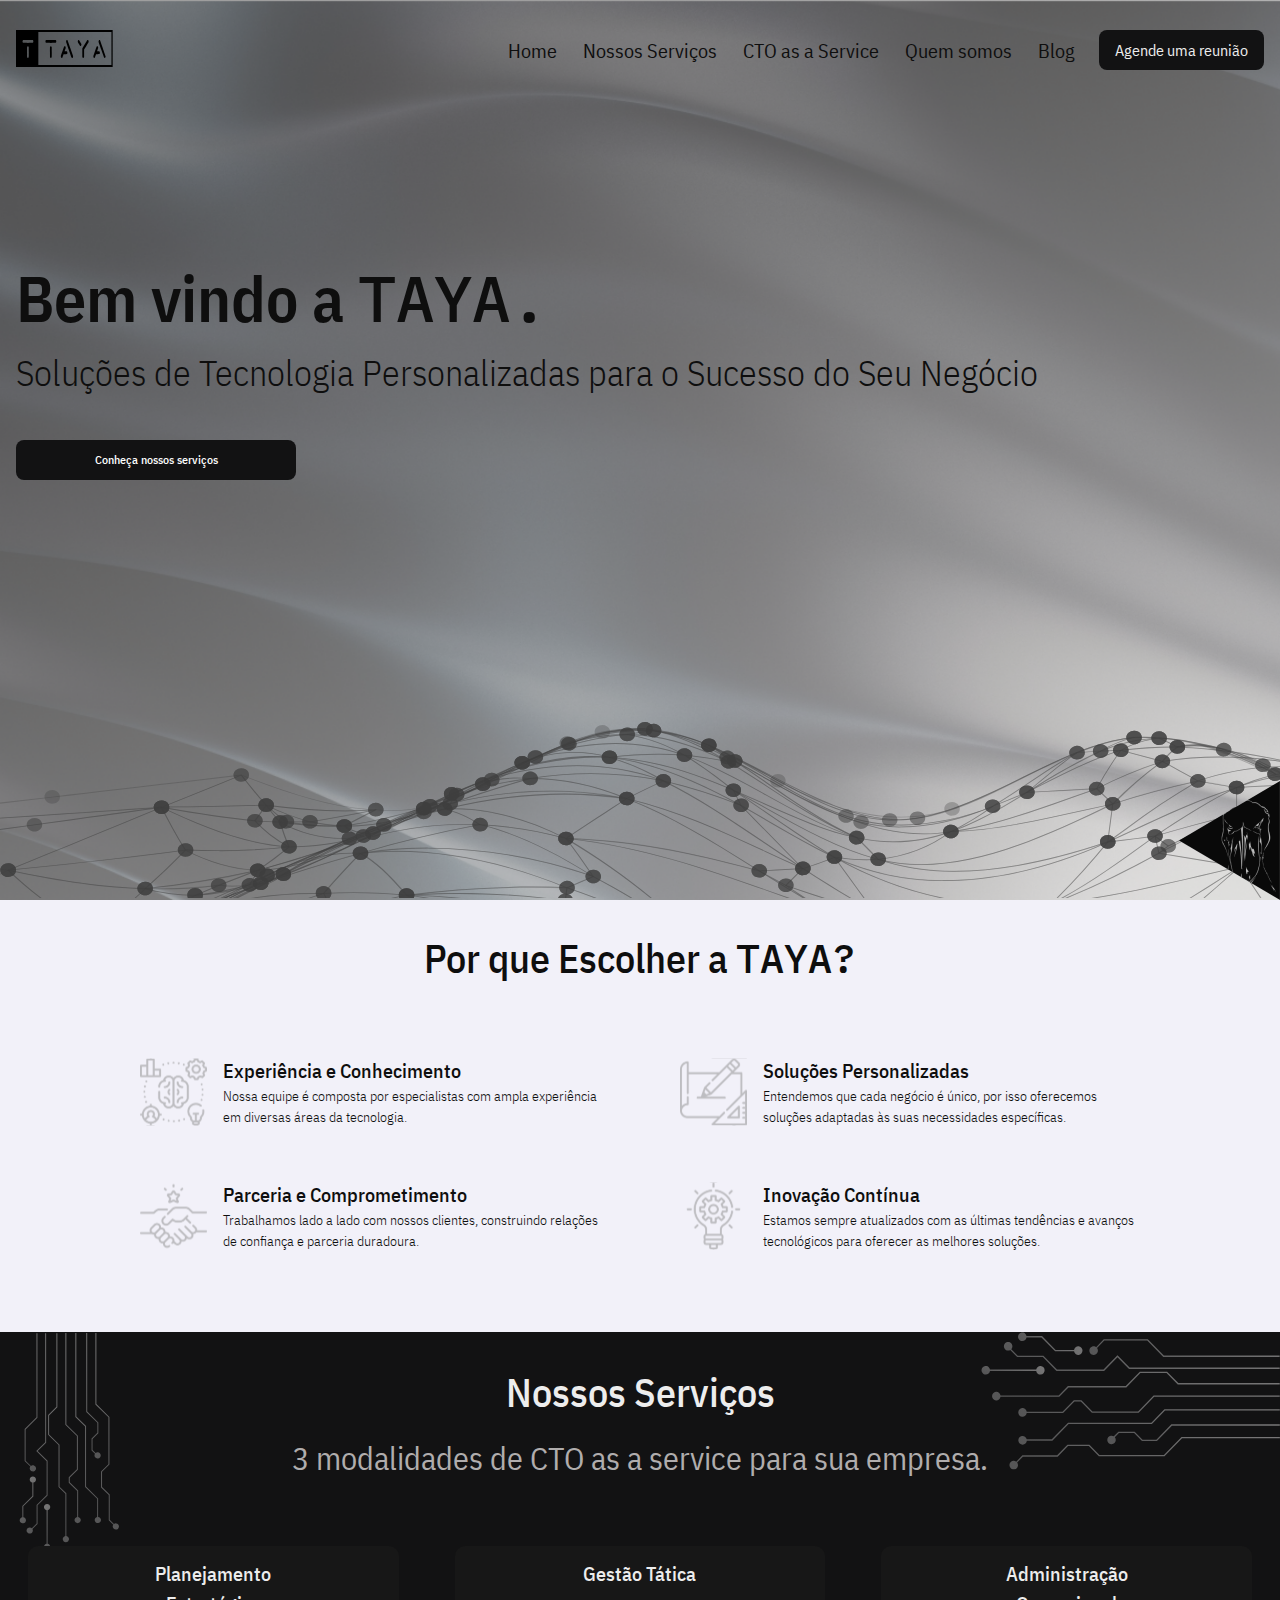
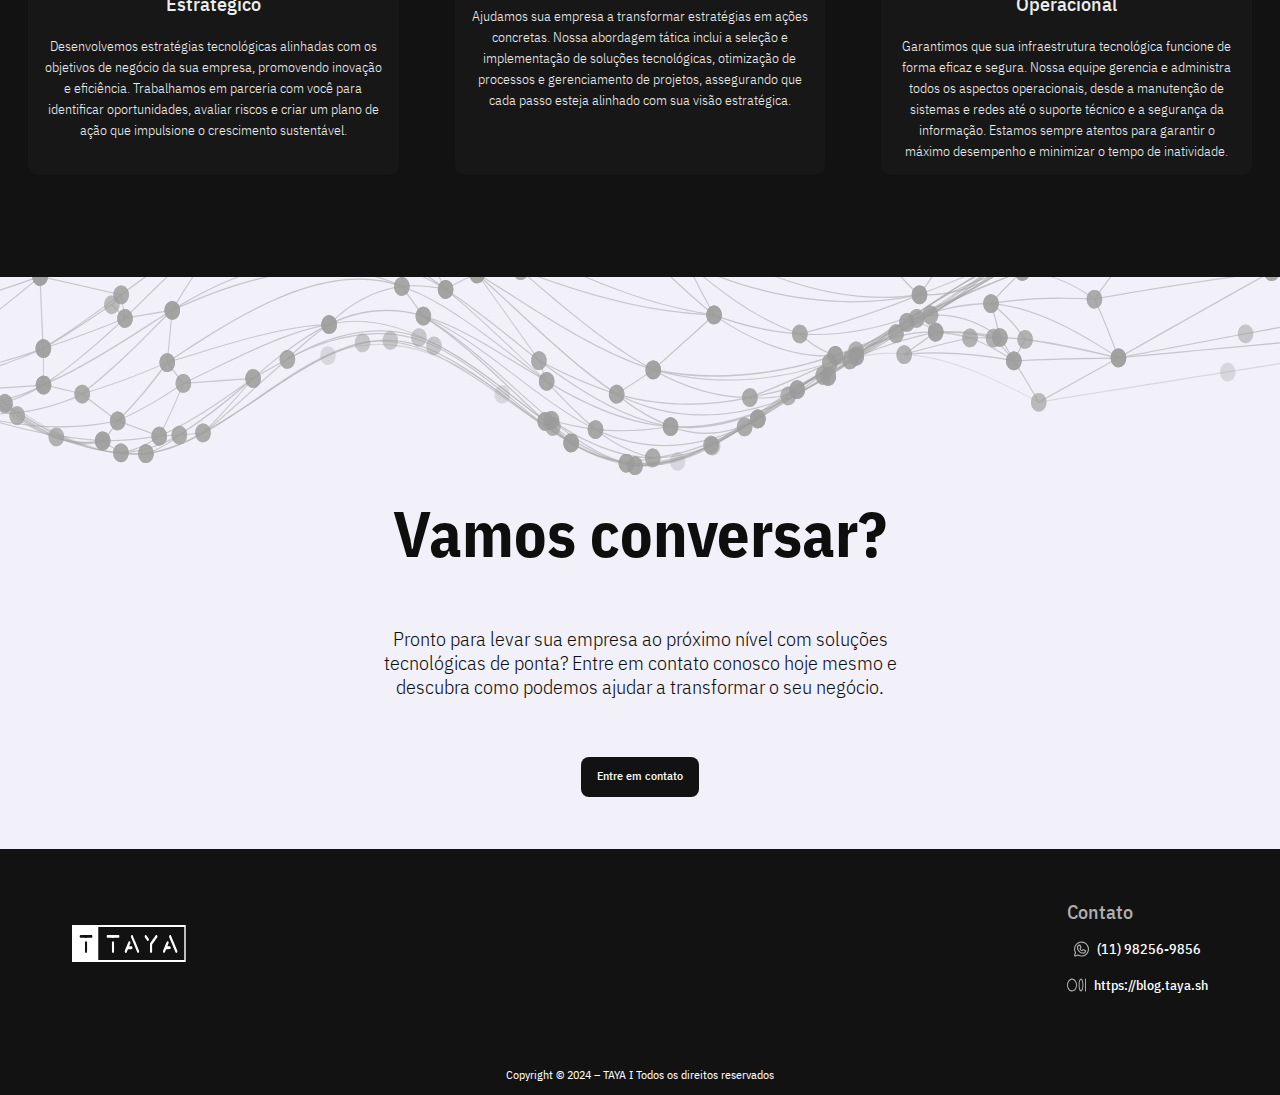
<file: index.html>
<!DOCTYPE html>
<html lang="pt-br">
<head>
  <link rel="preconnect" href="https://fonts.googleapis.com">
  <link rel="preconnect" href="https://fonts.gstatic.com" crossorigin>
  <link href="https://fonts.googleapis.com/css2?family=IBM+Plex+Mono:wght@500&family=IBM+Plex+Sans+Condensed:wght@300;400;500&display=swap" rel="stylesheet">
  <meta charset="UTF-8">
  <meta name="viewport" content="width=device-width, initial-scale=1.0">
  <link rel="stylesheet" href="styles/global.css">
  <link rel="stylesheet" href="styles/style.css">
  <title>TAYA</title>
</head>
<body>
  <div class="menu-mobile">
    <div class="container-menu-mobile">
      <div onclick="closeMenu()" class="close-menu">
        <svg xmlns="http://www.w3.org/2000/svg" width="20" height="20" viewBox="0 0 20 20" fill="none">
          <path d="M19.7081 18.2931C19.801 18.386 19.8747 18.4963 19.9249 18.6177C19.9752 18.7391 20.0011 18.8692 20.0011 19.0006C20.0011 19.132 19.9752 19.2621 19.9249 19.3835C19.8747 19.5048 19.801 19.6151 19.7081 19.7081C19.6151 19.801 19.5048 19.8747 19.3835 19.9249C19.2621 19.9752 19.132 20.0011 19.0006 20.0011C18.8692 20.0011 18.7391 19.9752 18.6177 19.9249C18.4963 19.8747 18.386 19.801 18.2931 19.7081L10.0006 11.4143L1.70806 19.7081C1.52042 19.8957 1.26592 20.0011 1.00056 20.0011C0.735192 20.0011 0.480697 19.8957 0.293056 19.7081C0.105415 19.5204 5.23096e-09 19.2659 0 19.0006C-5.23096e-09 18.7352 0.105415 18.4807 0.293056 18.2931L8.58681 10.0006L0.293056 1.70806C0.105415 1.52042 0 1.26592 0 1.00056C0 0.735192 0.105415 0.480697 0.293056 0.293056C0.480697 0.105415 0.735192 0 1.00056 0C1.26592 0 1.52042 0.105415 1.70806 0.293056L10.0006 8.58681L18.2931 0.293056C18.4807 0.105415 18.7352 -5.23096e-09 19.0006 0C19.2659 5.23096e-09 19.5204 0.105415 19.7081 0.293056C19.8957 0.480697 20.0011 0.735192 20.0011 1.00056C20.0011 1.26592 19.8957 1.52042 19.7081 1.70806L11.4143 10.0006L19.7081 18.2931Z" fill="#FFF6E8"/>
        </svg>
      </div>
      <img src="/assets/LogoTayaBlack.svg" alt="">
      <ul>
        <li><a href="/">Home</a></li>
        <li><a href="/services.html">Nossos Serviços</a></li>
        <li><a href="/cto.html">CTO as a Service</a></li>
        <li><a href="/about.html">Quem Somos</a></li>
      </ul>
      <a class="menu-button-link" href="https://api.whatsapp.com/send?phone=5511982569856">
        Entre em contato
      </a>
    </div>
  </div>
  <div id="Home">
    <header id="header">
      <div class="logo-head">
        <svg width="97" height="38" viewBox="0 0 97 38" fill="none" xmlns="http://www.w3.org/2000/svg">
          <path d="M0 19.485V38H96.6666V0.970001H48.3333H0V19.485ZM95.4418 19.485V35.9695H22.3374V3.00051H58.8896H95.4418V19.485ZM16.7257 11.0458C16.9481 11.1546 17.2178 11.5642 17.3005 11.9187C17.4737 12.6614 17.2572 13.5212 16.8127 13.8552C16.6861 13.9504 16.4807 13.9545 11.9262 13.9545C7.34267 13.9545 7.16709 13.951 7.03968 13.8545C6.70001 13.5973 6.50139 13.0782 6.50139 12.4477C6.50139 12.0149 6.579 11.7236 6.78181 11.3954C7.06714 10.9336 6.65933 10.9678 11.9133 10.9648C16.0552 10.9625 16.5733 10.9712 16.7257 11.0458ZM12.342 17.3975C12.429 17.4702 12.5521 17.6301 12.6161 17.7537C12.8413 18.1886 12.8324 17.9514 12.8221 23.204C12.8118 28.4887 12.8319 28.0596 12.5739 28.5101C12.3779 28.8521 12.2421 28.9429 11.9262 28.9429C11.6103 28.9429 11.4745 28.8521 11.2785 28.5101C11.0205 28.0596 11.0406 28.4887 11.0302 23.204C11.02 17.9514 11.011 18.1886 11.2374 17.7537C11.353 17.5317 11.5394 17.3406 11.7167 17.2623C11.8773 17.1914 12.1712 17.255 12.342 17.3975Z" fill="black"/>
          <path d="M30.0473 11.0649C29.8428 11.1813 29.6197 11.5179 29.5204 11.8599C29.4264 12.1833 29.4284 12.7149 29.5248 13.0835C29.6073 13.3986 29.7894 13.7005 29.9892 13.8534C30.1167 13.9509 30.2922 13.9545 34.8758 13.9545C39.5882 13.9545 39.6314 13.9536 39.7752 13.8454C40.1039 13.5977 40.2993 13.0942 40.3022 12.4851C40.3051 11.8706 40.1114 11.3611 39.7752 11.1011L39.6301 10.9889L34.9241 10.9782C30.4179 10.968 30.2108 10.9717 30.0473 11.0649Z" fill="black"/>
          <path d="M50.7286 11.0344C50.5716 11.1076 50.5287 11.1509 50.3547 11.412C50.1152 11.771 50.0256 12.4369 50.1406 12.998C50.2173 13.372 55.4123 28.254 55.5516 28.4993C55.618 28.6159 55.7537 28.7745 55.8504 28.8482C56.2017 29.1161 56.6697 28.9128 56.9118 28.3871C57.0504 28.0854 57.0946 27.8046 57.0768 27.3344L57.0623 26.9497L54.3789 19.2364C52.903 14.9938 51.6588 11.4583 51.6137 11.3789C51.4241 11.046 51.0316 10.8932 50.7286 11.0344Z" fill="black"/>
          <path d="M62.4286 11.0357C62.3448 11.0748 62.2513 11.1389 62.2191 11.1791C61.9093 11.5666 61.791 11.9294 61.792 12.4851C61.7936 13.1172 61.8097 13.153 62.9282 15.0179C64.0628 16.9094 64.0931 16.9468 64.4915 16.9468C64.8622 16.9468 65.1171 16.7044 65.2896 16.1881C65.3724 15.9402 65.3844 15.8514 65.3844 15.4774C65.3844 15.1354 65.3692 15.0018 65.3089 14.8095C65.1971 14.4515 63.2725 11.2823 63.0733 11.1275C62.8844 10.9807 62.6252 10.9438 62.4286 11.0357Z" fill="black"/>
          <path d="M71.4928 11.0348C71.4122 11.0708 71.301 11.1536 71.2494 11.216C71.1972 11.2792 70.0865 13.1049 68.7804 15.2743C66.4773 19.1002 66.4048 19.2265 66.3549 19.509C66.3097 19.763 66.3033 20.3025 66.3033 23.733C66.3033 28.2535 66.2917 28.0471 66.5734 28.5154C67.0298 29.2741 67.7596 29.0604 68.0332 28.0879L68.1083 27.8207V24.2139V20.6071L70.3292 16.9201C72.55 13.2332 72.55 13.2332 72.6045 12.9179C72.7454 12.1057 72.4778 11.278 71.9989 11.0418C71.8064 10.947 71.6926 10.9454 71.4928 11.0348Z" fill="black"/>
          <path d="M83.1803 11.0455C82.974 11.1538 82.6749 11.6391 82.6188 11.9561C82.5528 12.3301 82.5705 12.8208 82.6617 13.1477C82.7059 13.3065 83.9049 16.7759 85.3287 20.8636C87.037 25.7689 87.9592 28.3653 88.0443 28.51C88.2422 28.8463 88.386 28.9422 88.6889 28.9396C88.8888 28.938 88.9758 28.912 89.0757 28.8242C89.2492 28.6716 89.429 28.3551 89.509 28.0612C89.5837 27.7863 89.5976 27.2704 89.538 26.9872C89.4893 26.7558 84.2479 11.6943 84.1306 11.4485C83.942 11.0533 83.5123 10.871 83.1803 11.0455Z" fill="black"/>
          <path d="M34.6633 17.2615C34.5022 17.3294 34.2801 17.5656 34.1702 17.7858C33.9632 18.201 33.97 18.0049 33.98 23.204C33.9903 28.4887 33.9703 28.0595 34.2285 28.5101C34.4245 28.8521 34.5602 28.9429 34.8761 28.9429C35.192 28.9429 35.3277 28.8521 35.5236 28.5101C35.7818 28.0595 35.7618 28.4887 35.7722 23.204C35.7821 17.9514 35.7912 18.1886 35.5659 17.7537C35.3592 17.3545 34.9599 17.1368 34.6633 17.2615Z" fill="black"/>
          <path d="M48.3979 17.3394C48.3076 17.4098 48.1984 17.5333 48.1494 17.6201C48.0285 17.8337 44.9332 26.752 44.8793 27.0406C44.7791 27.5802 44.86 28.1063 45.1069 28.5153C45.4911 29.1521 46.0697 29.1192 46.4207 28.4405C46.48 28.3256 46.7588 27.5589 47.0425 26.7306L47.5566 25.2291H49.0909C50.8508 25.2291 50.8618 25.2269 51.1216 24.8234C51.3375 24.4876 51.4213 24.1444 51.4055 23.6582C51.3914 23.22 51.3208 22.941 51.1538 22.6643C50.9127 22.2646 50.9088 22.2635 49.6936 22.2466C49.0941 22.2383 48.6087 22.2122 48.6138 22.1887C48.619 22.1652 48.8382 21.5422 49.1006 20.8048C49.5799 19.4582 49.7033 19.0255 49.7033 18.6941C49.7033 18.1491 49.4796 17.5794 49.1715 17.3391C48.9458 17.1633 48.6235 17.1634 48.3979 17.3394Z" fill="black"/>
          <path d="M80.9403 17.2835C80.6686 17.4285 80.608 17.5828 78.9692 22.3117C78.1154 24.775 77.3969 26.8857 77.3718 27.0032C77.2335 27.6551 77.4153 28.4182 77.7976 28.7893C77.9894 28.9755 78.2875 29.0195 78.5131 28.8948C78.82 28.7252 78.9122 28.5315 79.5021 26.8109L80.0442 25.2292H81.5817C83.3191 25.2292 83.3339 25.2264 83.5931 24.8492C83.8251 24.5117 83.8864 24.2781 83.8864 23.7331C83.8864 23.2094 83.8316 22.983 83.6253 22.6537C83.369 22.2447 83.3416 22.2369 82.1555 22.2369C81.5753 22.2369 81.0982 22.226 81.0982 22.2128C81.0982 22.1996 81.3152 21.5743 81.5811 20.8209C82.1149 19.3087 82.2106 18.9405 82.1783 18.5232C82.1377 17.9942 81.9343 17.5436 81.6333 17.3164C81.4821 17.2025 81.124 17.1854 80.9403 17.2835Z" fill="black"/>
        </svg>
      </div>
      <div id="header-links">
        <ul>
          <li><a href="/">Home</a></li>
          <li><a href="/services.html">Nossos Serviços</a></li>
          <li><a href="/cto.html">CTO as a Service</a></li>
          <li><a href="/about.html">Quem somos</a></li>
          <li><a target="_blank" href="https://blog.taya.sh">Blog</a></li>
        </ul>
        <a target="_blank" class="home-button-desktop" href="https://api.whatsapp.com/send?phone=5511982569856">
          <p>Agende uma reunião</p>
        </a>
      </div>
      <div onclick="clickMenu()" class="icon-menu">
        <svg width="21" height="22" viewBox="0 0 21 22" fill="none" xmlns="http://www.w3.org/2000/svg">
          <path d="M21 10.58C21 10.8918 20.9078 11.1908 20.7437 11.4112C20.5796 11.6317 20.3571 11.7556 20.125 11.7556H0.875C0.642936 11.7556 0.420376 11.6317 0.256282 11.4112C0.0921874 11.1908 0 10.8918 0 10.58C0 10.2682 0.0921874 9.96922 0.256282 9.74876C0.420376 9.5283 0.642936 9.40444 0.875 9.40444H20.125C20.3571 9.40444 20.5796 9.5283 20.7437 9.74876C20.9078 9.96922 21 10.2682 21 10.58ZM0.875 2.35111H20.125C20.3571 2.35111 20.5796 2.22726 20.7437 2.0068C20.9078 1.78634 21 1.48733 21 1.17556C21 0.863779 20.9078 0.564772 20.7437 0.344312C20.5796 0.123853 20.3571 0 20.125 0H0.875C0.642936 0 0.420376 0.123853 0.256282 0.344312C0.0921874 0.564772 0 0.863779 0 1.17556C0 1.48733 0.0921874 1.78634 0.256282 2.0068C0.420376 2.22726 0.642936 2.35111 0.875 2.35111ZM20.125 18.8089H0.875C0.642936 18.8089 0.420376 18.9327 0.256282 19.1532C0.0921874 19.3737 0 19.6727 0 19.9844C0 20.2962 0.0921874 20.5952 0.256282 20.8157C0.420376 21.0361 0.642936 21.16 0.875 21.16H20.125C20.3571 21.16 20.5796 21.0361 20.7437 20.8157C20.9078 20.5952 21 20.2962 21 19.9844C21 19.6727 20.9078 19.3737 20.7437 19.1532C20.5796 18.9327 20.3571 18.8089 20.125 18.8089Z" fill="black"/>
        </svg>
      </div>
    </header>
    <div class="title-home">
      <h1>Bem vindo a <span>TAYA.</span></h1>
      <p>Soluções de Tecnologia Personalizadas para o Sucesso do Seu Negócio</p>
    </div>
      <a class="link-home" href="services.html">
        <p>Conheça nossos serviços</p>
      </a>
    <div class="image-title-home"></div>
    <a class="icon-fixed" href="/about.html">
      <img src="assets/ShoebillAbout.png" alt="">
    </a>
  </div>
  <div id="Details">
    <div>
      <h2>Por que Escolher a <span>TAYA?</span></h2>
    </div>
    <div class="details-grid">
      <div class="Details-cards">
        <img src="assets/logo-conhecimento.svg" alt="">
        <div class="Details-text">
          <h3>Experiência e Conhecimento</h3>
          <p>Nossa equipe é composta por especialistas com ampla experiência em diversas áreas da tecnologia.</p>
        </div>
      </div>
      <div class="Details-cards">
        <img src="assets/logo-esboco.svg" alt="">
        <div class="Details-text">
          <h3>Soluções Personalizadas</h3>
          <p>Entendemos que cada negócio é único, por isso oferecemos soluções adaptadas às suas necessidades específicas.</p>
        </div>
      </div>
      <div class="Details-cards">
        <img src="assets/logo-apertar-as-maos.svg" alt="">
        <div class="Details-text">
          <h3>Parceria e Comprometimento</h3>
          <p>Trabalhamos lado a lado com nossos clientes, construindo relações de confiança e parceria duradoura.</p>
        </div>
      </div>
      <div class="Details-cards">
        <img src="assets/logo-inovacao.svg" alt="">
        <div class="Details-text">
          <h3>Inovação Contínua</h3>
          <p>Estamos sempre atualizados com as últimas tendências e avanços tecnológicos para oferecer as melhores soluções.</p>
        </div>
      </div>
    </div>
  </div>
  <div id="Services">
    <div class="Services-title">
      <h3>Nossos Serviços</h3>
      <p>3 modalidades de CTO as a service para sua empresa.</p>
    </div>
    <img class="image-circuit-svg" src="assets/circuit-services.svg" alt="">
    <img class="image-circuit-svg-two" src="assets/circuit-services.svg" alt="">
    <div class="services-grid">
      <div class="Services-cards">
        <h3>Planejamento<br>Estratégico</h3>
        <p>Desenvolvemos estratégias tecnológicas alinhadas com os objetivos de negócio da sua empresa, promovendo inovação e eficiência. Trabalhamos em parceria com você para identificar oportunidades, avaliar riscos e criar um plano de ação que impulsione o crescimento sustentável.</p>
      </div>
      <div class="Services-cards">
        <h3 >Gestão Tática</h3>
        <p>Ajudamos sua empresa a transformar estratégias em ações concretas. Nossa abordagem tática inclui a seleção e implementação de soluções tecnológicas, otimização de processos e gerenciamento de projetos, assegurando que cada passo esteja alinhado com sua visão estratégica.</p>
      </div>
      <div class="Services-cards">
        <h3 >Administração<br> Operacional</h3>
        <p>Garantimos que sua infraestrutura tecnológica funcione de forma eficaz e segura. Nossa equipe gerencia e administra todos os aspectos operacionais, desde a manutenção de sistemas e redes até o suporte técnico e a segurança da informação. Estamos sempre atentos para garantir o máximo desempenho e minimizar o tempo de inatividade.</p>
      </div>
    </div>
  </div>
  <div id="Contact">
    <div class="image-contact"></div>
    <div class="contact-title">
      <h3>Vamos conversar?</h3>
      <p>Pronto para levar sua empresa ao <span>próximo nível</span> com soluções tecnológicas de ponta? Entre em contato conosco hoje mesmo e descubra como podemos ajudar a transformar o seu negócio.</p>
    </div>
    <div class="contact-button">
      <a target="_blank" href="https://api.whatsapp.com/send?phone=5511982569856">Entre em contato</a>
    </div>
  </div>
  <footer id="Footer">
    <div class="footer-desktop">
      <div class="footer-logo">
        <svg width="114" height="37" viewBox="0 0 114 37" fill="none" xmlns="http://www.w3.org/2000/svg">
          <rect width="114" height="37" fill="#1E1E1E"/>
          <g id="Home-Mobile" clip-path="url(#clip0_0_1)">
          <rect width="360" height="2409" transform="translate(-123 -2240)" fill="#F2F1F9"/>
          <g id="Rodap&#195;&#169;">
          <rect width="360" height="216" transform="translate(-123 -47)" fill="#121213"/>
          <g id="Logo">
          <g id="g12">
          <path id="path14" d="M0 18.4659V36.9319H113.713V7.62939e-06H56.8565H0V18.4659ZM112.272 18.4659V34.9068H26.2764V2.02514H69.2743H112.272V18.4659ZM19.6751 10.0491C19.9367 10.1576 20.254 10.5661 20.3513 10.9197C20.5551 11.6605 20.3003 12.518 19.7775 12.8511C19.6285 12.946 19.3869 12.9501 14.0293 12.9501C8.63748 12.9501 8.43095 12.9466 8.28106 12.8503C7.88149 12.5938 7.64785 12.0761 7.64785 11.4473C7.64785 11.0156 7.73915 10.7251 7.97772 10.3977C8.31336 9.93719 7.83364 9.9713 14.0141 9.96836C18.8864 9.96602 19.4958 9.97471 19.6751 10.0491ZM14.5184 16.384C14.6208 16.4564 14.7656 16.6159 14.8409 16.7393C15.1058 17.173 15.0952 16.9364 15.0832 22.1751C15.0711 27.4458 15.0947 27.0178 14.7911 27.4671C14.5606 27.8083 14.4009 27.8988 14.0293 27.8988C13.6577 27.8988 13.4979 27.8083 13.2674 27.4671C12.9638 27.0178 12.9875 27.4458 12.9753 22.1751C12.9633 16.9364 12.9527 17.173 13.2191 16.7393C13.355 16.5178 13.5743 16.3272 13.7828 16.2491C13.9717 16.1785 14.3174 16.2418 14.5184 16.384Z" fill="white"/>
          <path id="path16" d="M35.3462 10.0682C35.1058 10.1843 34.8433 10.52 34.7264 10.8611C34.6159 11.1836 34.6182 11.7138 34.7317 12.0815C34.8287 12.3957 35.0429 12.6968 35.278 12.8494C35.4279 12.9466 35.6344 12.9502 41.0262 12.9502C46.5696 12.9502 46.6204 12.9492 46.7896 12.8413C47.1763 12.5944 47.4061 12.0922 47.4095 11.4846C47.4129 10.8718 47.185 10.3636 46.7896 10.1044L46.6189 9.99245L41.0831 9.98179C35.7823 9.97161 35.5387 9.97523 35.3462 10.0682Z" fill="white"/>
          <path id="path18" d="M59.6735 10.0379C59.4889 10.1109 59.4385 10.1541 59.2337 10.4145C58.952 10.7725 58.8466 11.4367 58.9819 11.9963C59.0722 12.3693 65.1833 27.2119 65.3471 27.4565C65.4252 27.5728 65.5848 27.731 65.6985 27.8045C66.1118 28.0717 66.6624 27.8689 66.9472 27.3446C67.1102 27.0437 67.1621 26.7637 67.1413 26.2947L67.1242 25.911L63.9676 18.2182C62.2314 13.9868 60.7678 10.4607 60.7147 10.3815C60.4918 10.0495 60.03 9.89704 59.6735 10.0379Z" fill="white"/>
          <path id="path20" d="M73.4373 10.0391C73.3388 10.0781 73.2288 10.142 73.1909 10.1821C72.8265 10.5686 72.6873 10.9304 72.6885 11.4846C72.6904 12.1151 72.7093 12.1508 74.0251 14.0107C75.3597 15.8973 75.3954 15.9346 75.864 15.9346C76.3001 15.9346 76.6 15.6928 76.8028 15.1778C76.9003 14.9306 76.9143 14.8421 76.9143 14.469C76.9143 14.1279 76.8965 13.9947 76.8256 13.8029C76.694 13.4458 74.43 10.2851 74.1957 10.1306C73.9735 9.98422 73.6686 9.9474 73.4373 10.0391Z" fill="white"/>
          <path id="path22" d="M84.0998 10.0382C84.005 10.0741 83.8742 10.1567 83.8136 10.2189C83.7521 10.282 82.4455 12.1028 80.9091 14.2665C78.1999 18.0823 78.1146 18.2082 78.0559 18.49C78.0028 18.7433 77.9952 19.2814 77.9952 22.7028C77.9952 27.2113 77.9815 27.0055 78.3129 27.4725C78.8498 28.2292 79.7083 28.016 80.0302 27.0461L80.1185 26.7797V23.1824V19.5851L82.731 15.9079C85.3435 12.2307 85.3435 12.2307 85.4076 11.9163C85.5733 11.1063 85.2586 10.2807 84.6951 10.0452C84.4688 9.9506 84.3349 9.94905 84.0998 10.0382Z" fill="white"/>
          <path id="path24" d="M97.8484 10.0488C97.6057 10.1569 97.2538 10.6408 97.1879 10.957C97.1101 11.3301 97.131 11.8194 97.2383 12.1454C97.2902 12.3038 98.7007 15.764 100.376 19.8409C102.385 24.7332 103.47 27.3228 103.57 27.4671C103.803 27.8025 103.972 27.8981 104.328 27.8956C104.563 27.8939 104.666 27.868 104.783 27.7804C104.987 27.6283 105.199 27.3126 105.293 27.0194C105.381 26.7453 105.397 26.2307 105.327 25.9483C105.27 25.7175 99.1042 10.6959 98.9662 10.4507C98.7443 10.0566 98.2389 9.87485 97.8484 10.0488Z" fill="white"/>
          <path id="path26" d="M40.7757 16.2484C40.5862 16.3161 40.3249 16.5517 40.1956 16.7713C39.9522 17.1854 39.9601 16.9898 39.9719 22.1752C39.984 27.4458 39.9605 27.0178 40.2642 27.4671C40.4948 27.8083 40.6544 27.8988 41.026 27.8988C41.3976 27.8988 41.5572 27.8083 41.7877 27.4671C42.0915 27.0178 42.068 27.4458 42.0801 22.1752C42.0918 16.9365 42.1025 17.1731 41.8374 16.7393C41.5944 16.3412 41.1246 16.124 40.7757 16.2484Z" fill="white"/>
          <path id="path28" d="M56.932 16.3262C56.8258 16.3964 56.6973 16.5196 56.6397 16.6061C56.4975 16.8192 52.8563 25.7138 52.793 26.0016C52.6751 26.5399 52.7702 27.0645 53.0607 27.4725C53.5126 28.1076 54.1932 28.0747 54.6062 27.3979C54.6759 27.2833 55.0039 26.5186 55.3376 25.6925L55.9424 24.195H57.7472C59.8175 24.195 59.8304 24.1928 60.136 23.7903C60.39 23.4554 60.4886 23.1131 60.47 22.6282C60.4533 22.1912 60.3703 21.9129 60.1739 21.6369C59.8903 21.2383 59.8857 21.2372 58.4563 21.2203C57.751 21.212 57.18 21.1861 57.186 21.1626C57.1921 21.1392 57.4499 20.5178 57.7586 19.7823C58.3224 18.4394 58.4676 18.0078 58.4676 17.6773C58.4676 17.1337 58.2045 16.5655 57.842 16.3259C57.5766 16.1505 57.1974 16.1506 56.932 16.3262Z" fill="white"/>
          <path id="path30" d="M95.2129 16.2702C94.8933 16.4149 94.822 16.5687 92.8943 21.2851C91.8899 23.7419 91.0447 25.847 91.0152 25.9642C90.8525 26.6144 91.0663 27.3754 91.516 27.7456C91.7416 27.9313 92.0924 27.9751 92.3578 27.8508C92.7188 27.6816 92.8272 27.4884 93.5211 25.7724L94.1588 24.1949H95.9675C98.0112 24.1949 98.0286 24.1922 98.3335 23.816C98.6065 23.4793 98.6785 23.2463 98.6785 22.7027C98.6785 22.1805 98.6141 21.9547 98.3714 21.6262C98.07 21.2183 98.0377 21.2105 96.6424 21.2105C95.9599 21.2105 95.3987 21.1997 95.3987 21.1865C95.3987 21.1733 95.6539 20.5497 95.9667 19.7983C96.5946 18.2901 96.7072 17.9229 96.6693 17.5067C96.6216 16.9791 96.3823 16.5297 96.0282 16.3031C95.8503 16.1894 95.4291 16.1724 95.2129 16.2702Z" fill="white"/>
          </g>
          </g>
          </g>
          </g>
          <defs>
          <clipPath id="clip0_0_1">
          <rect width="360" height="2409" fill="white" transform="translate(-123 -2240)"/>
          </clipPath>
          </defs>
        </svg>
      </div>
      <div class="container-contact">
        <h3>Contato</h3>
        <div class="footer-container">
          <div class="footer-contact">
            <svg width="15" height="16" viewBox="0 0 15 16" fill="none" xmlns="http://www.w3.org/2000/svg">
              <path d="M11.7994 9.31354L9.49149 8.1597C9.40064 8.11443 9.29946 8.09393 9.19816 8.10026C9.09685 8.10659 8.99901 8.13953 8.91451 8.19576L7.85503 8.90249C7.36868 8.63515 6.96844 8.23495 6.70108 7.74864L7.40788 6.68926C7.46411 6.60477 7.49705 6.50694 7.50338 6.40564C7.50971 6.30435 7.48921 6.20318 7.44394 6.11234L6.28998 3.80465C6.24215 3.70807 6.16822 3.62681 6.07657 3.57009C5.98492 3.51337 5.87921 3.48346 5.77142 3.48374C5.0063 3.48374 4.27252 3.78765 3.73149 4.32862C3.19047 4.86959 2.88653 5.6033 2.88653 6.36835C2.88844 8.05087 3.55773 9.66393 4.74756 10.8537C5.9374 12.0434 7.55061 12.7126 9.23329 12.7145C9.61214 12.7145 9.98728 12.6399 10.3373 12.4949C10.6873 12.35 11.0053 12.1375 11.2732 11.8696C11.5411 11.6018 11.7536 11.2838 11.8986 10.9338C12.0436 10.5838 12.1182 10.2087 12.1182 9.82989C12.1183 9.72271 12.0885 9.61763 12.0322 9.52642C11.9759 9.43522 11.8953 9.36151 11.7994 9.31354ZM9.23329 11.5607C7.85654 11.5591 6.53662 11.0116 5.56311 10.0382C4.5896 9.06477 4.04201 7.74497 4.04049 6.36835C4.04037 5.9682 4.17893 5.58037 4.43259 5.27086C4.68624 4.96135 5.03931 4.74929 5.43173 4.67076L6.25969 6.32941L5.55505 7.37797C5.5024 7.45694 5.47005 7.54769 5.46086 7.64216C5.45168 7.73664 5.46595 7.83192 5.5024 7.91955C5.91522 8.9006 6.69575 9.68106 7.67689 10.0938C7.7648 10.1319 7.86081 10.1475 7.95626 10.1392C8.0517 10.1309 8.14357 10.0989 8.22358 10.0462L9.27729 9.34383L10.9361 10.1717C10.857 10.5645 10.6439 10.9177 10.3334 11.171C10.0229 11.4243 9.63405 11.562 9.23329 11.5607ZM7.50236 0.599121C6.20738 0.598839 4.93438 0.9338 3.80728 1.5714C2.68018 2.209 1.73737 3.12752 1.07061 4.23756C0.403861 5.34759 0.035882 6.61133 0.00249395 7.90575C-0.0308941 9.20018 0.271446 10.4812 0.880087 11.6241L0.0614987 14.0796C-0.00630733 14.283 -0.0161476 14.5011 0.0330809 14.7097C0.0823095 14.9183 0.188661 15.109 0.340216 15.2606C0.491771 15.4121 0.68254 15.5185 0.891141 15.5677C1.09974 15.6169 1.31793 15.6071 1.52125 15.5393L3.97702 14.7208C4.98296 15.2557 6.09757 15.5546 7.23625 15.5945C8.37492 15.6345 9.50774 15.4145 10.5487 14.9513C11.5897 14.4882 12.5114 13.7939 13.244 12.9214C13.9766 12.0488 14.5008 11.0209 14.7767 9.91551C15.0526 8.81016 15.0731 7.65648 14.8366 6.54203C14.6 5.42759 14.1127 4.38167 13.4115 3.48368C12.7103 2.58568 11.8138 1.85921 10.7899 1.3594C9.76603 0.859594 8.64174 0.599589 7.50236 0.599121ZM7.50236 14.4453C6.38661 14.446 5.29044 14.1522 4.32465 13.5936C4.25394 13.5526 4.17532 13.5271 4.094 13.5187C4.01268 13.5104 3.93053 13.5195 3.85297 13.5453L1.15559 14.4453L2.05496 11.7482C2.08088 11.6707 2.09005 11.5885 2.08184 11.5072C2.07363 11.4259 2.04825 11.3473 2.00736 11.2765C1.30775 10.0671 1.02686 8.6606 1.20826 7.27525C1.38967 5.8899 2.02322 4.60312 3.01064 3.61455C3.99807 2.62597 5.28416 1.99085 6.66941 1.80772C8.05467 1.62458 9.46164 1.90367 10.6721 2.60168C11.8825 3.29969 12.8288 4.37761 13.364 5.66822C13.8992 6.95883 13.9936 8.38998 13.6323 9.73967C13.2711 11.0893 12.4746 12.2821 11.3662 13.1329C10.2578 13.9837 8.89967 14.445 7.50236 14.4453Z" fill="#B0ADAD"/>
            </svg>
            <p>(11) 98256-9856</p>
          </div>
          <div class="footer-contact">
            <svg width="19" height="14" viewBox="0 0 19 14" fill="none" xmlns="http://www.w3.org/2000/svg">
              <path d="M4.99153 0.599121C4.0043 0.599121 3.03924 0.980339 2.21838 1.69457C1.39753 2.4088 0.757756 3.42396 0.379959 4.61168C0.00216275 5.7994 -0.0966861 7.10633 0.095913 8.36721C0.288512 9.62808 0.763909 10.7863 1.46199 11.6953C2.16006 12.6044 3.04947 13.2234 4.01773 13.4742C4.98599 13.725 5.98962 13.5963 6.9017 13.1043C7.81378 12.6124 8.59335 11.7792 9.14183 10.7103C9.6903 9.64141 9.98305 8.3847 9.98305 7.09912C9.98156 5.37581 9.45519 3.72364 8.51942 2.50507C7.58365 1.28651 6.3149 0.601063 4.99153 0.599121ZM4.99153 12.3411C4.19537 12.3411 3.4171 12.0336 2.75512 11.4576C2.09314 10.8816 1.5772 10.063 1.27252 9.10512C0.967846 8.14728 0.888129 7.0933 1.04345 6.07647C1.19877 5.05963 1.58216 4.12561 2.14512 3.39251C2.70809 2.65941 3.42535 2.16017 4.20621 1.95791C4.98706 1.75565 5.79644 1.85945 6.53199 2.2562C7.26754 2.65295 7.89622 3.32483 8.33854 4.18686C8.78086 5.04889 9.01695 6.06236 9.01695 7.09912C9.01567 8.48886 8.59116 9.8212 7.83652 10.8039C7.08188 11.7866 6.05874 12.3394 4.99153 12.3411ZM14.0085 0.599121C12.6318 0.599121 11.5932 3.39307 11.5932 7.09912C11.5932 10.8052 12.6318 13.5991 14.0085 13.5991C15.3852 13.5991 16.4237 10.8052 16.4237 7.09912C16.4237 3.39307 15.3852 0.599121 14.0085 0.599121ZM14.0085 12.3411C13.4175 12.3411 12.5593 10.2988 12.5593 7.09912C12.5593 3.89944 13.4175 1.85719 14.0085 1.85719C14.5994 1.85719 15.4576 3.89944 15.4576 7.09912C15.4576 10.2988 14.5994 12.3411 14.0085 12.3411ZM19 1.22815V12.9701C19 13.1369 18.9491 13.2969 18.8585 13.4149C18.7679 13.5328 18.6451 13.5991 18.5169 13.5991C18.3888 13.5991 18.266 13.5328 18.1754 13.4149C18.0848 13.2969 18.0339 13.1369 18.0339 12.9701V1.22815C18.0339 1.06132 18.0848 0.901327 18.1754 0.783361C18.266 0.665394 18.3888 0.599121 18.5169 0.599121C18.6451 0.599121 18.7679 0.665394 18.8585 0.783361C18.9491 0.901327 19 1.06132 19 1.22815Z" fill="#B0ADAD"/>
            </svg>
            <a target="_blank" href="https://blog.taya.sh">https://blog.taya.sh</a>
          </div>
        </div>
      </div>
    </div>
    <p class="copy">Copyright © 2024 – TAYA I Todos os direitos reservados</p>
  </footer>
  <script src="scripts/main.js"></script>
</body>
</html>
</file>
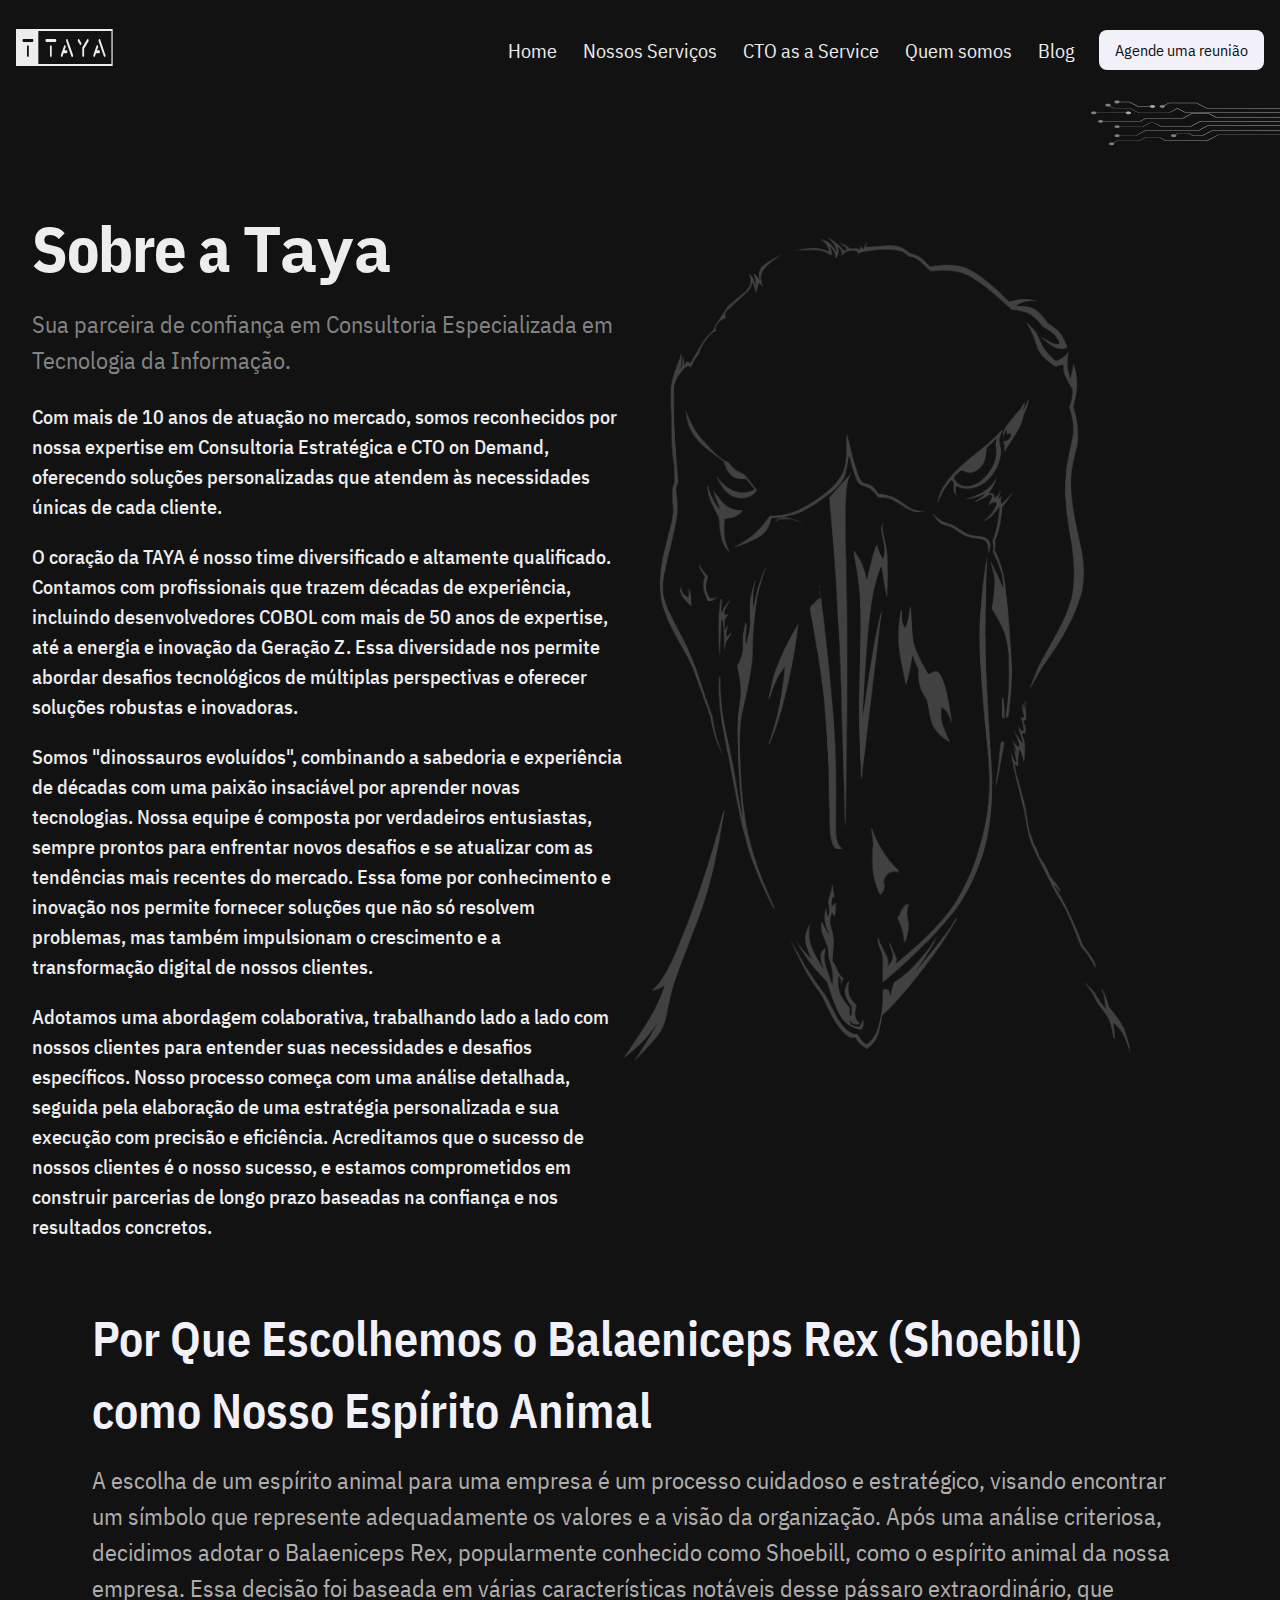
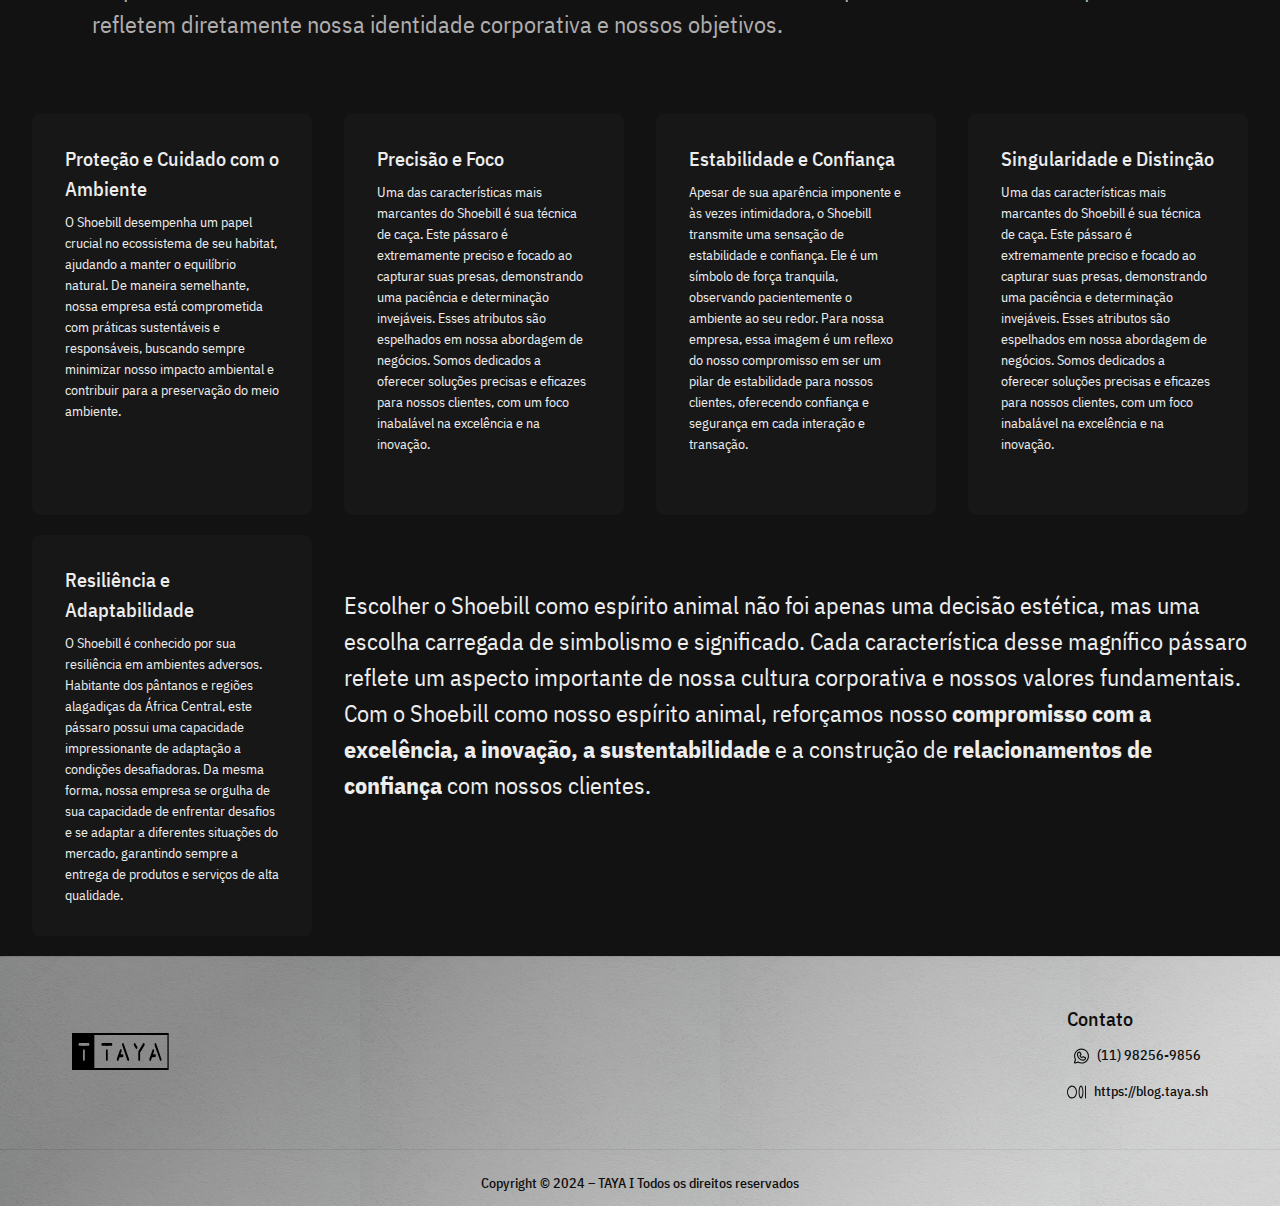
<file: about.html>
<!DOCTYPE html>
<html lang="pt-br">
<head>
  <link rel="preconnect" href="https://fonts.googleapis.com">
  <link rel="preconnect" href="https://fonts.gstatic.com" crossorigin>
  <link href="https://fonts.googleapis.com/css2?family=IBM+Plex+Mono:wght@500&family=IBM+Plex+Sans+Condensed:wght@300;400;500&display=swap" rel="stylesheet">
  <meta charset="UTF-8">
  <meta name="viewport" content="width=device-width, initial-scale=1.0">
  <link rel="stylesheet" href="styles/global.css">
  <link rel="stylesheet" href="styles/about.css">
  <title>TAYA</title>
</head>
<body>
  <div class="menu-mobile">
    <div class="container-menu-mobile">
      <div onclick="closeMenu()" class="close-menu">
        <svg xmlns="http://www.w3.org/2000/svg" width="20" height="20" viewBox="0 0 20 20" fill="none">
          <path d="M19.7081 18.2931C19.801 18.386 19.8747 18.4963 19.9249 18.6177C19.9752 18.7391 20.0011 18.8692 20.0011 19.0006C20.0011 19.132 19.9752 19.2621 19.9249 19.3835C19.8747 19.5048 19.801 19.6151 19.7081 19.7081C19.6151 19.801 19.5048 19.8747 19.3835 19.9249C19.2621 19.9752 19.132 20.0011 19.0006 20.0011C18.8692 20.0011 18.7391 19.9752 18.6177 19.9249C18.4963 19.8747 18.386 19.801 18.2931 19.7081L10.0006 11.4143L1.70806 19.7081C1.52042 19.8957 1.26592 20.0011 1.00056 20.0011C0.735192 20.0011 0.480697 19.8957 0.293056 19.7081C0.105415 19.5204 5.23096e-09 19.2659 0 19.0006C-5.23096e-09 18.7352 0.105415 18.4807 0.293056 18.2931L8.58681 10.0006L0.293056 1.70806C0.105415 1.52042 0 1.26592 0 1.00056C0 0.735192 0.105415 0.480697 0.293056 0.293056C0.480697 0.105415 0.735192 0 1.00056 0C1.26592 0 1.52042 0.105415 1.70806 0.293056L10.0006 8.58681L18.2931 0.293056C18.4807 0.105415 18.7352 -5.23096e-09 19.0006 0C19.2659 5.23096e-09 19.5204 0.105415 19.7081 0.293056C19.8957 0.480697 20.0011 0.735192 20.0011 1.00056C20.0011 1.26592 19.8957 1.52042 19.7081 1.70806L11.4143 10.0006L19.7081 18.2931Z" fill="#FFF6E8"/>
        </svg>
      </div>
      <img src="/assets/LogoTayaBlack.svg" alt="">
      <ul>
        <li><a href="/">Home</a></li>
        <li><a href="/services.html">Nossos Serviços</a></li>
        <li><a href="/cto.html">CTO as a Service</a></li>
        <li><a href="/about.html">Quem Somos</a></li>
      </ul>
      <a class="menu-button-link" href="https://api.whatsapp.com/send?phone=5511982569856">
        Entre em contato
      </a>
    </div>
  </div>
  <div id="Home">
    <header id="header">
      <div class="logo-head">
        <svg width="97" height="38" viewBox="0 0 97 38" fill="none" xmlns="http://www.w3.org/2000/svg">
          <path d="M0 18.515V37.03H96.6666V3.2126e-05H48.3333H0V18.515ZM95.4418 18.515V34.9995H22.3374V2.03054H58.8896H95.4418V18.515ZM16.7257 10.0758C16.9481 10.1846 17.2178 10.5942 17.3005 10.9487C17.4737 11.6915 17.2572 12.5513 16.8127 12.8852C16.6861 12.9804 16.4807 12.9846 11.9262 12.9846C7.34267 12.9846 7.16709 12.981 7.03968 12.8845C6.70001 12.6273 6.50139 12.1083 6.50139 11.4777C6.50139 11.0449 6.579 10.7536 6.78181 10.4254C7.06714 9.96361 6.65933 9.99781 11.9133 9.99487C16.0552 9.99252 16.5733 10.0012 16.7257 10.0758ZM12.342 16.4276C12.429 16.5002 12.5521 16.6601 12.6161 16.7838C12.8413 17.2187 12.8324 16.9815 12.8221 22.2341C12.8118 27.5187 12.8319 27.0896 12.5739 27.5401C12.3779 27.8822 12.2421 27.9729 11.9262 27.9729C11.6103 27.9729 11.4745 27.8822 11.2785 27.5401C11.0205 27.0896 11.0406 27.5187 11.0302 22.2341C11.02 16.9815 11.011 17.2187 11.2374 16.7838C11.353 16.5617 11.5394 16.3706 11.7167 16.2923C11.8773 16.2215 12.1712 16.285 12.342 16.4276Z" fill="#EDEDED"/>
          <path d="M30.0473 10.0949C29.8428 10.2113 29.6197 10.548 29.5204 10.8899C29.4264 11.2133 29.4284 11.7449 29.5248 12.1136C29.6073 12.4286 29.7894 12.7305 29.9892 12.8835C30.1167 12.9809 30.2922 12.9846 34.8758 12.9846C39.5882 12.9846 39.6314 12.9836 39.7752 12.8754C40.1039 12.6278 40.2993 12.1243 40.3022 11.5151C40.3051 10.9006 40.1114 10.3911 39.7752 10.1312L39.6301 10.019L34.9241 10.0083C30.4179 9.99806 30.2108 10.0017 30.0473 10.0949Z" fill="#EDEDED"/>
          <path d="M50.7286 10.0645C50.5716 10.1376 50.5287 10.181 50.3547 10.442C50.1152 10.801 50.0256 11.467 50.1406 12.028C50.2173 12.4021 55.4123 27.284 55.5516 27.5293C55.618 27.6459 55.7537 27.8045 55.8504 27.8782C56.2017 28.1462 56.6697 27.9428 56.9118 27.4171C57.0504 27.1154 57.0946 26.8347 57.0768 26.3645L57.0623 25.9797L54.3789 18.2665C52.903 14.0238 51.6588 10.4883 51.6137 10.409C51.4241 10.0761 51.0316 9.92318 50.7286 10.0645Z" fill="#EDEDED"/>
          <path d="M62.4286 10.0657C62.3448 10.1049 62.2513 10.1689 62.2191 10.2091C61.9093 10.5966 61.791 10.9594 61.792 11.5151C61.7936 12.1472 61.8097 12.183 62.9282 14.0479C64.0628 15.9395 64.0931 15.9769 64.4915 15.9769C64.8622 15.9769 65.1171 15.7344 65.2896 15.2181C65.3724 14.9703 65.3844 14.8815 65.3844 14.5074C65.3844 14.1654 65.3692 14.0319 65.3089 13.8395C65.1971 13.4815 63.2725 10.3123 63.0733 10.1575C62.8844 10.0107 62.6252 9.97379 62.4286 10.0657Z" fill="#EDEDED"/>
          <path d="M71.4928 10.0648C71.4122 10.1009 71.301 10.1836 71.2494 10.246C71.1972 10.3093 70.0865 12.1349 68.7804 14.3044C66.4773 18.1303 66.4048 18.2565 66.3549 18.539C66.3097 18.7931 66.3033 19.3325 66.3033 22.763C66.3033 27.2836 66.2917 27.0772 66.5734 27.5454C67.0298 28.3042 67.7596 28.0904 68.0332 27.1179L68.1083 26.8508V23.2439V19.6371L70.3292 15.9502C72.55 12.2632 72.55 12.2632 72.6045 11.9479C72.7454 11.1357 72.4778 10.308 71.9989 10.0718C71.8064 9.97699 71.6926 9.97544 71.4928 10.0648Z" fill="#EDEDED"/>
          <path d="M83.1803 10.0755C82.974 10.1838 82.6749 10.6691 82.6188 10.9861C82.5528 11.3602 82.5705 11.8508 82.6617 12.1777C82.7059 12.3365 83.9049 15.8059 85.3287 19.8936C87.037 24.7989 87.9592 27.3954 88.0443 27.5401C88.2422 27.8763 88.386 27.9722 88.6889 27.9697C88.8888 27.968 88.9758 27.9421 89.0757 27.8542C89.2492 27.7017 89.429 27.3851 89.509 27.0912C89.5837 26.8164 89.5976 26.3004 89.538 26.0172C89.4893 25.7858 84.2479 10.7243 84.1306 10.4785C83.942 10.0833 83.5123 9.90107 83.1803 10.0755Z" fill="#EDEDED"/>
          <path d="M34.6633 16.2916C34.5022 16.3594 34.2801 16.5956 34.1702 16.8158C33.9632 17.231 33.97 17.0349 33.98 22.2341C33.9903 27.5187 33.9703 27.0896 34.2285 27.5401C34.4245 27.8822 34.5602 27.9729 34.8761 27.9729C35.192 27.9729 35.3277 27.8822 35.5236 27.5401C35.7818 27.0896 35.7618 27.5187 35.7722 22.2341C35.7821 16.9815 35.7912 17.2187 35.5659 16.7837C35.3592 16.3845 34.9599 16.1668 34.6633 16.2916Z" fill="#EDEDED"/>
          <path d="M48.3979 16.3694C48.3076 16.4399 48.1984 16.5633 48.1494 16.6501C48.0285 16.8637 44.9332 25.782 44.8793 26.0706C44.7791 26.6103 44.86 27.1363 45.1069 27.5454C45.4911 28.1822 46.0697 28.1492 46.4207 27.4706C46.48 27.3556 46.7588 26.5889 47.0425 25.7607L47.5566 24.2592H49.0909C50.8508 24.2592 50.8618 24.257 51.1216 23.8534C51.3375 23.5177 51.4213 23.1744 51.4055 22.6882C51.3914 22.25 51.3208 21.9711 51.1538 21.6943C50.9127 21.2946 50.9088 21.2935 49.6936 21.2766C49.0941 21.2683 48.6087 21.2423 48.6138 21.2188C48.619 21.1952 48.8382 20.5722 49.1006 19.8348C49.5799 18.4883 49.7033 18.0555 49.7033 17.7241C49.7033 17.1791 49.4796 16.6094 49.1715 16.3692C48.9458 16.1933 48.6235 16.1934 48.3979 16.3694Z" fill="#EDEDED"/>
          <path d="M80.9403 16.3135C80.6686 16.4586 80.608 16.6128 78.9692 21.3417C78.1154 23.805 77.3969 25.9157 77.3718 26.0333C77.2335 26.6852 77.4153 27.4482 77.7976 27.8193C77.9894 28.0056 78.2875 28.0495 78.5131 27.9248C78.82 27.7552 78.9122 27.5615 79.5021 25.8409L80.0442 24.2592H81.5817C83.3191 24.2592 83.3339 24.2565 83.5931 23.8793C83.8251 23.5417 83.8864 23.3081 83.8864 22.7631C83.8864 22.2394 83.8316 22.0131 83.6253 21.6837C83.369 21.2747 83.3416 21.2669 82.1555 21.2669C81.5753 21.2669 81.0982 21.2561 81.0982 21.2429C81.0982 21.2296 81.3152 20.6043 81.5811 19.8509C82.1149 18.3387 82.2106 17.9706 82.1783 17.5532C82.1377 17.0242 81.9343 16.5736 81.6333 16.3465C81.4821 16.2325 81.124 16.2154 80.9403 16.3135Z" fill="#EDEDED"/>
        </svg>
      </div>
      <div id="header-links">
        <ul>
          <li><a href="/">Home</a></li>
          <li><a href="/services.html">Nossos Serviços</a></li>
          <li><a href="/cto.html">CTO as a Service</a></li>
          <li><a href="/about.html">Quem somos</a></li>
          <li><a target="_blank" href="https://blog.taya.sh">Blog</a></li>
        </ul>
        <a target="_blank" class="home-button-desktop" href="https://api.whatsapp.com/send?phone=5511982569856">
          <p>Agende uma reunião</p>
        </a>
      </div>
      <div onclick="clickMenu()" class="icon-menu">
        <svg width="21" height="22" viewBox="0 0 21 22" fill="none" xmlns="http://www.w3.org/2000/svg">
          <path d="M21 10.58C21 10.8918 20.9078 11.1908 20.7437 11.4112C20.5796 11.6317 20.3571 11.7556 20.125 11.7556H0.875C0.642936 11.7556 0.420376 11.6317 0.256282 11.4112C0.0921874 11.1908 0 10.8918 0 10.58C0 10.2682 0.0921874 9.96922 0.256282 9.74876C0.420376 9.5283 0.642936 9.40444 0.875 9.40444H20.125C20.3571 9.40444 20.5796 9.5283 20.7437 9.74876C20.9078 9.96922 21 10.2682 21 10.58ZM0.875 2.35111H20.125C20.3571 2.35111 20.5796 2.22726 20.7437 2.0068C20.9078 1.78634 21 1.48733 21 1.17556C21 0.863779 20.9078 0.564772 20.7437 0.344312C20.5796 0.123853 20.3571 0 20.125 0H0.875C0.642936 0 0.420376 0.123853 0.256282 0.344312C0.0921874 0.564772 0 0.863779 0 1.17556C0 1.48733 0.0921874 1.78634 0.256282 2.0068C0.420376 2.22726 0.642936 2.35111 0.875 2.35111ZM20.125 18.8089H0.875C0.642936 18.8089 0.420376 18.9327 0.256282 19.1532C0.0921874 19.3737 0 19.6727 0 19.9844C0 20.2962 0.0921874 20.5952 0.256282 20.8157C0.420376 21.0361 0.642936 21.16 0.875 21.16H20.125C20.3571 21.16 20.5796 21.0361 20.7437 20.8157C20.9078 20.5952 21 20.2962 21 19.9844C21 19.6727 20.9078 19.3737 20.7437 19.1532C20.5796 18.9327 20.3571 18.8089 20.125 18.8089Z" fill="black"/>
        </svg>
      </div>
    </header>
    <img class="image-about-home" src="assets/CircuitAbout.svg" alt="">
    <div class="container-about-home">
      <div class="title-home">
        <h1>Sobre a <span>Taya</span></h1>
        <p>Sua parceira de confiança em Consultoria Especializada em Tecnologia da Informação.</p>
      </div>
      <article class="text-about">
        <p>
          Com mais de 10 anos de atuação no mercado, somos reconhecidos por nossa expertise em Consultoria Estratégica e CTO on Demand, oferecendo soluções personalizadas que atendem às necessidades únicas de cada cliente.
        </p>
        <p>
          O coração da TAYA é nosso time diversificado e altamente qualificado. Contamos com profissionais que trazem décadas de experiência, incluindo desenvolvedores COBOL com mais de 50 anos de expertise, até a energia e inovação da Geração Z. Essa diversidade nos permite abordar desafios tecnológicos de múltiplas perspectivas e oferecer soluções robustas e inovadoras.
        </p>
        <p>
          Somos "dinossauros evoluídos", combinando a sabedoria e experiência de décadas com uma paixão insaciável por aprender novas tecnologias. Nossa equipe é composta por verdadeiros entusiastas, sempre prontos para enfrentar novos desafios e se atualizar com as tendências mais recentes do mercado. Essa fome por conhecimento e inovação nos permite fornecer soluções que não só resolvem problemas, mas também impulsionam o crescimento e a transformação digital de nossos clientes.
        </p>
        <p>
          Adotamos uma abordagem colaborativa, trabalhando lado a lado com nossos clientes para entender suas necessidades e desafios específicos. Nosso processo começa com uma análise detalhada, seguida pela elaboração de uma estratégia personalizada e sua execução com precisão e eficiência. Acreditamos que o sucesso de nossos clientes é o nosso sucesso, e estamos comprometidos em construir parcerias de longo prazo baseadas na confiança e nos resultados concretos.
        </p>
      </article>
    </div>
    <div class="text-about-more">
      <h2>Por Que Escolhemos o Balaeniceps Rex (Shoebill) como Nosso Espírito Animal</h2>
      <p>A escolha de um espírito animal para uma empresa é um processo cuidadoso e estratégico, visando encontrar um símbolo que represente adequadamente os valores e a visão da organização. Após uma análise criteriosa, decidimos adotar o Balaeniceps Rex, popularmente conhecido como Shoebill, como o espírito animal da nossa empresa. Essa decisão foi baseada em várias características notáveis desse pássaro extraordinário, que refletem diretamente nossa identidade corporativa e nossos objetivos.</p>
    </div>
    <section class="section-about">
      <div class="about-cards">
        <h3>Proteção e Cuidado com o Ambiente</h3>
        <p>O Shoebill desempenha um papel crucial no ecossistema de seu habitat, ajudando a manter o equilíbrio natural. De maneira semelhante, nossa empresa está comprometida com práticas sustentáveis e responsáveis, buscando sempre minimizar nosso impacto ambiental e contribuir para a preservação do meio ambiente.</p>
      </div>
      <div class="about-cards">
        <h3>Precisão e Foco</h3>
        <p>Uma das características mais marcantes do Shoebill é sua técnica de caça. Este pássaro é extremamente preciso e focado ao capturar suas presas, demonstrando uma paciência e determinação invejáveis. Esses atributos são espelhados em nossa abordagem de negócios. Somos dedicados a oferecer soluções precisas e eficazes para nossos clientes, com um foco inabalável na excelência e na inovação.</p>
      </div>
      <div class="about-cards">
        <h3>Estabilidade e Confiança</h3>
        <p>Apesar de sua aparência imponente e às vezes intimidadora, o Shoebill transmite uma sensação de estabilidade e confiança. Ele é um símbolo de força tranquila, observando pacientemente o ambiente ao seu redor. Para nossa empresa, essa imagem é um reflexo do nosso compromisso em ser um pilar de estabilidade para nossos clientes, oferecendo confiança e segurança em cada interação e transação.</p>
      </div>
      <div class="about-cards">
        <h3>Singularidade e Distinção</h3>
        <p>Uma das características mais marcantes do Shoebill é sua técnica de caça. Este pássaro é extremamente preciso e focado ao capturar suas presas, demonstrando uma paciência e determinação invejáveis. Esses atributos são espelhados em nossa abordagem de negócios. Somos dedicados a oferecer soluções precisas e eficazes para nossos clientes, com um foco inabalável na excelência e na inovação.</p>
      </div>
      <div class="about-cards">
        <h3>Resiliência e Adaptabilidade</h3>
        <p>O Shoebill é conhecido por sua resiliência em ambientes adversos. Habitante dos pântanos e regiões alagadiças da África Central, este pássaro possui uma capacidade impressionante de adaptação a condições desafiadoras. Da mesma forma, nossa empresa se orgulha de sua capacidade de enfrentar desafios e se adaptar a diferentes situações do mercado, garantindo sempre a entrega de produtos e serviços de alta qualidade.</p>
      </div>
      <div class="text-about-footer">
        <p>Escolher o Shoebill como espírito animal não foi apenas uma decisão estética, mas uma escolha carregada de simbolismo e significado. Cada característica desse magnífico pássaro reflete um aspecto importante de nossa cultura corporativa e nossos valores fundamentais. </p>
        <p>Com o Shoebill como nosso espírito animal, reforçamos nosso <span>compromisso com a excelência, a inovação, a sustentabilidade</span> e a construção de <span>relacionamentos de confiança</span> com nossos clientes.</p>
      </div>
    </section>
    <div class="image-about-sheo"></div>
    <div class="image-about-sheo-desktop"></div>
  </div>
  <footer id="Footer">
    <div class="footer-desktop">
      <div class="footer-logo">
        <svg class="svg-footer-mobile" width="114" height="37" viewBox="0 0 114 37" fill="none" xmlns="http://www.w3.org/2000/svg">
          <rect width="114" height="37" fill="#1E1E1E"/>
          <g id="Home-Mobile" clip-path="url(#clip0_0_1)">
          <rect width="360" height="2409" transform="translate(-123 -2240)" fill="#F2F1F9"/>
          <g id="Rodap&#195;&#169;">
          <rect width="360" height="216" transform="translate(-123 -47)" fill="#121213"/>
          <g id="Logo">
          <g id="g12">
          <path id="path14" d="M0 18.4659V36.9319H113.713V7.62939e-06H56.8565H0V18.4659ZM112.272 18.4659V34.9068H26.2764V2.02514H69.2743H112.272V18.4659ZM19.6751 10.0491C19.9367 10.1576 20.254 10.5661 20.3513 10.9197C20.5551 11.6605 20.3003 12.518 19.7775 12.8511C19.6285 12.946 19.3869 12.9501 14.0293 12.9501C8.63748 12.9501 8.43095 12.9466 8.28106 12.8503C7.88149 12.5938 7.64785 12.0761 7.64785 11.4473C7.64785 11.0156 7.73915 10.7251 7.97772 10.3977C8.31336 9.93719 7.83364 9.9713 14.0141 9.96836C18.8864 9.96602 19.4958 9.97471 19.6751 10.0491ZM14.5184 16.384C14.6208 16.4564 14.7656 16.6159 14.8409 16.7393C15.1058 17.173 15.0952 16.9364 15.0832 22.1751C15.0711 27.4458 15.0947 27.0178 14.7911 27.4671C14.5606 27.8083 14.4009 27.8988 14.0293 27.8988C13.6577 27.8988 13.4979 27.8083 13.2674 27.4671C12.9638 27.0178 12.9875 27.4458 12.9753 22.1751C12.9633 16.9364 12.9527 17.173 13.2191 16.7393C13.355 16.5178 13.5743 16.3272 13.7828 16.2491C13.9717 16.1785 14.3174 16.2418 14.5184 16.384Z" fill="white"/>
          <path id="path16" d="M35.3462 10.0682C35.1058 10.1843 34.8433 10.52 34.7264 10.8611C34.6159 11.1836 34.6182 11.7138 34.7317 12.0815C34.8287 12.3957 35.0429 12.6968 35.278 12.8494C35.4279 12.9466 35.6344 12.9502 41.0262 12.9502C46.5696 12.9502 46.6204 12.9492 46.7896 12.8413C47.1763 12.5944 47.4061 12.0922 47.4095 11.4846C47.4129 10.8718 47.185 10.3636 46.7896 10.1044L46.6189 9.99245L41.0831 9.98179C35.7823 9.97161 35.5387 9.97523 35.3462 10.0682Z" fill="white"/>
          <path id="path18" d="M59.6735 10.0379C59.4889 10.1109 59.4385 10.1541 59.2337 10.4145C58.952 10.7725 58.8466 11.4367 58.9819 11.9963C59.0722 12.3693 65.1833 27.2119 65.3471 27.4565C65.4252 27.5728 65.5848 27.731 65.6985 27.8045C66.1118 28.0717 66.6624 27.8689 66.9472 27.3446C67.1102 27.0437 67.1621 26.7637 67.1413 26.2947L67.1242 25.911L63.9676 18.2182C62.2314 13.9868 60.7678 10.4607 60.7147 10.3815C60.4918 10.0495 60.03 9.89704 59.6735 10.0379Z" fill="white"/>
          <path id="path20" d="M73.4373 10.0391C73.3388 10.0781 73.2288 10.142 73.1909 10.1821C72.8265 10.5686 72.6873 10.9304 72.6885 11.4846C72.6904 12.1151 72.7093 12.1508 74.0251 14.0107C75.3597 15.8973 75.3954 15.9346 75.864 15.9346C76.3001 15.9346 76.6 15.6928 76.8028 15.1778C76.9003 14.9306 76.9143 14.8421 76.9143 14.469C76.9143 14.1279 76.8965 13.9947 76.8256 13.8029C76.694 13.4458 74.43 10.2851 74.1957 10.1306C73.9735 9.98422 73.6686 9.9474 73.4373 10.0391Z" fill="white"/>
          <path id="path22" d="M84.0998 10.0382C84.005 10.0741 83.8742 10.1567 83.8136 10.2189C83.7521 10.282 82.4455 12.1028 80.9091 14.2665C78.1999 18.0823 78.1146 18.2082 78.0559 18.49C78.0028 18.7433 77.9952 19.2814 77.9952 22.7028C77.9952 27.2113 77.9815 27.0055 78.3129 27.4725C78.8498 28.2292 79.7083 28.016 80.0302 27.0461L80.1185 26.7797V23.1824V19.5851L82.731 15.9079C85.3435 12.2307 85.3435 12.2307 85.4076 11.9163C85.5733 11.1063 85.2586 10.2807 84.6951 10.0452C84.4688 9.9506 84.3349 9.94905 84.0998 10.0382Z" fill="white"/>
          <path id="path24" d="M97.8484 10.0488C97.6057 10.1569 97.2538 10.6408 97.1879 10.957C97.1101 11.3301 97.131 11.8194 97.2383 12.1454C97.2902 12.3038 98.7007 15.764 100.376 19.8409C102.385 24.7332 103.47 27.3228 103.57 27.4671C103.803 27.8025 103.972 27.8981 104.328 27.8956C104.563 27.8939 104.666 27.868 104.783 27.7804C104.987 27.6283 105.199 27.3126 105.293 27.0194C105.381 26.7453 105.397 26.2307 105.327 25.9483C105.27 25.7175 99.1042 10.6959 98.9662 10.4507C98.7443 10.0566 98.2389 9.87485 97.8484 10.0488Z" fill="white"/>
          <path id="path26" d="M40.7757 16.2484C40.5862 16.3161 40.3249 16.5517 40.1956 16.7713C39.9522 17.1854 39.9601 16.9898 39.9719 22.1752C39.984 27.4458 39.9605 27.0178 40.2642 27.4671C40.4948 27.8083 40.6544 27.8988 41.026 27.8988C41.3976 27.8988 41.5572 27.8083 41.7877 27.4671C42.0915 27.0178 42.068 27.4458 42.0801 22.1752C42.0918 16.9365 42.1025 17.1731 41.8374 16.7393C41.5944 16.3412 41.1246 16.124 40.7757 16.2484Z" fill="white"/>
          <path id="path28" d="M56.932 16.3262C56.8258 16.3964 56.6973 16.5196 56.6397 16.6061C56.4975 16.8192 52.8563 25.7138 52.793 26.0016C52.6751 26.5399 52.7702 27.0645 53.0607 27.4725C53.5126 28.1076 54.1932 28.0747 54.6062 27.3979C54.6759 27.2833 55.0039 26.5186 55.3376 25.6925L55.9424 24.195H57.7472C59.8175 24.195 59.8304 24.1928 60.136 23.7903C60.39 23.4554 60.4886 23.1131 60.47 22.6282C60.4533 22.1912 60.3703 21.9129 60.1739 21.6369C59.8903 21.2383 59.8857 21.2372 58.4563 21.2203C57.751 21.212 57.18 21.1861 57.186 21.1626C57.1921 21.1392 57.4499 20.5178 57.7586 19.7823C58.3224 18.4394 58.4676 18.0078 58.4676 17.6773C58.4676 17.1337 58.2045 16.5655 57.842 16.3259C57.5766 16.1505 57.1974 16.1506 56.932 16.3262Z" fill="white"/>
          <path id="path30" d="M95.2129 16.2702C94.8933 16.4149 94.822 16.5687 92.8943 21.2851C91.8899 23.7419 91.0447 25.847 91.0152 25.9642C90.8525 26.6144 91.0663 27.3754 91.516 27.7456C91.7416 27.9313 92.0924 27.9751 92.3578 27.8508C92.7188 27.6816 92.8272 27.4884 93.5211 25.7724L94.1588 24.1949H95.9675C98.0112 24.1949 98.0286 24.1922 98.3335 23.816C98.6065 23.4793 98.6785 23.2463 98.6785 22.7027C98.6785 22.1805 98.6141 21.9547 98.3714 21.6262C98.07 21.2183 98.0377 21.2105 96.6424 21.2105C95.9599 21.2105 95.3987 21.1997 95.3987 21.1865C95.3987 21.1733 95.6539 20.5497 95.9667 19.7983C96.5946 18.2901 96.7072 17.9229 96.6693 17.5067C96.6216 16.9791 96.3823 16.5297 96.0282 16.3031C95.8503 16.1894 95.4291 16.1724 95.2129 16.2702Z" fill="white"/>
          </g>
          </g>
          </g>
          </g>
          <defs>
          <clipPath id="clip0_0_1">
          <rect width="360" height="2409" fill="white" transform="translate(-123 -2240)"/>
          </clipPath>
          </defs>
        </svg>
        <svg class="svg-footer-desktop" width="97" height="38" viewBox="0 0 97 38" fill="none" xmlns="http://www.w3.org/2000/svg">
          <path d="M0 19.485V38H96.6666V0.970001H48.3333H0V19.485ZM95.4418 19.485V35.9695H22.3374V3.00051H58.8896H95.4418V19.485ZM16.7257 11.0458C16.9481 11.1546 17.2178 11.5642 17.3005 11.9187C17.4737 12.6614 17.2572 13.5212 16.8127 13.8552C16.6861 13.9504 16.4807 13.9545 11.9262 13.9545C7.34267 13.9545 7.16709 13.951 7.03968 13.8545C6.70001 13.5973 6.50139 13.0782 6.50139 12.4477C6.50139 12.0149 6.579 11.7236 6.78181 11.3954C7.06714 10.9336 6.65933 10.9678 11.9133 10.9648C16.0552 10.9625 16.5733 10.9712 16.7257 11.0458ZM12.342 17.3975C12.429 17.4702 12.5521 17.6301 12.6161 17.7537C12.8413 18.1886 12.8324 17.9514 12.8221 23.204C12.8118 28.4887 12.8319 28.0596 12.5739 28.5101C12.3779 28.8521 12.2421 28.9429 11.9262 28.9429C11.6103 28.9429 11.4745 28.8521 11.2785 28.5101C11.0205 28.0596 11.0406 28.4887 11.0302 23.204C11.02 17.9514 11.011 18.1886 11.2374 17.7537C11.353 17.5317 11.5394 17.3406 11.7167 17.2623C11.8773 17.1914 12.1712 17.255 12.342 17.3975Z" fill="black"/>
          <path d="M30.0473 11.0649C29.8428 11.1813 29.6197 11.5179 29.5204 11.8599C29.4264 12.1833 29.4284 12.7149 29.5248 13.0835C29.6073 13.3986 29.7894 13.7005 29.9892 13.8534C30.1167 13.9509 30.2922 13.9545 34.8758 13.9545C39.5882 13.9545 39.6314 13.9536 39.7752 13.8454C40.1039 13.5977 40.2993 13.0942 40.3022 12.4851C40.3051 11.8706 40.1114 11.3611 39.7752 11.1011L39.6301 10.9889L34.9241 10.9782C30.4179 10.968 30.2108 10.9717 30.0473 11.0649Z" fill="black"/>
          <path d="M50.7286 11.0344C50.5716 11.1076 50.5287 11.1509 50.3547 11.412C50.1152 11.771 50.0256 12.4369 50.1406 12.998C50.2173 13.372 55.4123 28.254 55.5516 28.4993C55.618 28.6159 55.7537 28.7745 55.8504 28.8482C56.2017 29.1161 56.6697 28.9128 56.9118 28.3871C57.0504 28.0854 57.0946 27.8046 57.0768 27.3344L57.0623 26.9497L54.3789 19.2364C52.903 14.9938 51.6588 11.4583 51.6137 11.3789C51.4241 11.046 51.0316 10.8932 50.7286 11.0344Z" fill="black"/>
          <path d="M62.4286 11.0357C62.3448 11.0748 62.2513 11.1389 62.2191 11.1791C61.9093 11.5666 61.791 11.9294 61.792 12.4851C61.7936 13.1172 61.8097 13.153 62.9282 15.0179C64.0628 16.9094 64.0931 16.9468 64.4915 16.9468C64.8622 16.9468 65.1171 16.7044 65.2896 16.1881C65.3724 15.9402 65.3844 15.8514 65.3844 15.4774C65.3844 15.1354 65.3692 15.0018 65.3089 14.8095C65.1971 14.4515 63.2725 11.2823 63.0733 11.1275C62.8844 10.9807 62.6252 10.9438 62.4286 11.0357Z" fill="black"/>
          <path d="M71.4928 11.0348C71.4122 11.0708 71.301 11.1536 71.2494 11.216C71.1972 11.2792 70.0865 13.1049 68.7804 15.2743C66.4773 19.1002 66.4048 19.2265 66.3549 19.509C66.3097 19.763 66.3033 20.3025 66.3033 23.733C66.3033 28.2535 66.2917 28.0471 66.5734 28.5154C67.0298 29.2741 67.7596 29.0604 68.0332 28.0879L68.1083 27.8207V24.2139V20.6071L70.3292 16.9201C72.55 13.2332 72.55 13.2332 72.6045 12.9179C72.7454 12.1057 72.4778 11.278 71.9989 11.0418C71.8064 10.947 71.6926 10.9454 71.4928 11.0348Z" fill="black"/>
          <path d="M83.1803 11.0455C82.974 11.1538 82.6749 11.6391 82.6188 11.9561C82.5528 12.3301 82.5705 12.8208 82.6617 13.1477C82.7059 13.3065 83.9049 16.7759 85.3287 20.8636C87.037 25.7689 87.9592 28.3653 88.0443 28.51C88.2422 28.8463 88.386 28.9422 88.6889 28.9396C88.8888 28.938 88.9758 28.912 89.0757 28.8242C89.2492 28.6716 89.429 28.3551 89.509 28.0612C89.5837 27.7863 89.5976 27.2704 89.538 26.9872C89.4893 26.7558 84.2479 11.6943 84.1306 11.4485C83.942 11.0533 83.5123 10.871 83.1803 11.0455Z" fill="black"/>
          <path d="M34.6633 17.2615C34.5022 17.3294 34.2801 17.5656 34.1702 17.7858C33.9632 18.201 33.97 18.0049 33.98 23.204C33.9903 28.4887 33.9703 28.0595 34.2285 28.5101C34.4245 28.8521 34.5602 28.9429 34.8761 28.9429C35.192 28.9429 35.3277 28.8521 35.5236 28.5101C35.7818 28.0595 35.7618 28.4887 35.7722 23.204C35.7821 17.9514 35.7912 18.1886 35.5659 17.7537C35.3592 17.3545 34.9599 17.1368 34.6633 17.2615Z" fill="black"/>
          <path d="M48.3979 17.3394C48.3076 17.4098 48.1984 17.5333 48.1494 17.6201C48.0285 17.8337 44.9332 26.752 44.8793 27.0406C44.7791 27.5802 44.86 28.1063 45.1069 28.5153C45.4911 29.1521 46.0697 29.1192 46.4207 28.4405C46.48 28.3256 46.7588 27.5589 47.0425 26.7306L47.5566 25.2291H49.0909C50.8508 25.2291 50.8618 25.2269 51.1216 24.8234C51.3375 24.4876 51.4213 24.1444 51.4055 23.6582C51.3914 23.22 51.3208 22.941 51.1538 22.6643C50.9127 22.2646 50.9088 22.2635 49.6936 22.2466C49.0941 22.2383 48.6087 22.2122 48.6138 22.1887C48.619 22.1652 48.8382 21.5422 49.1006 20.8048C49.5799 19.4582 49.7033 19.0255 49.7033 18.6941C49.7033 18.1491 49.4796 17.5794 49.1715 17.3391C48.9458 17.1633 48.6235 17.1634 48.3979 17.3394Z" fill="black"/>
          <path d="M80.9403 17.2835C80.6686 17.4285 80.608 17.5828 78.9692 22.3117C78.1154 24.775 77.3969 26.8857 77.3718 27.0032C77.2335 27.6551 77.4153 28.4182 77.7976 28.7893C77.9894 28.9755 78.2875 29.0195 78.5131 28.8948C78.82 28.7252 78.9122 28.5315 79.5021 26.8109L80.0442 25.2292H81.5817C83.3191 25.2292 83.3339 25.2264 83.5931 24.8492C83.8251 24.5117 83.8864 24.2781 83.8864 23.7331C83.8864 23.2094 83.8316 22.983 83.6253 22.6537C83.369 22.2447 83.3416 22.2369 82.1555 22.2369C81.5753 22.2369 81.0982 22.226 81.0982 22.2128C81.0982 22.1996 81.3152 21.5743 81.5811 20.8209C82.1149 19.3087 82.2106 18.9405 82.1783 18.5232C82.1377 17.9942 81.9343 17.5436 81.6333 17.3164C81.4821 17.2025 81.124 17.1854 80.9403 17.2835Z" fill="black"/>
        </svg>
      </div>
      <div class="container-contact">
        <h3>Contato</h3>
        <div class="footer-container">
          <div class="footer-contact">
            <svg width="15" height="16" viewBox="0 0 15 16" fill="none" xmlns="http://www.w3.org/2000/svg">
              <path d="M11.7994 9.31354L9.49149 8.1597C9.40064 8.11443 9.29946 8.09393 9.19816 8.10026C9.09685 8.10659 8.99901 8.13953 8.91451 8.19576L7.85503 8.90249C7.36868 8.63515 6.96844 8.23495 6.70108 7.74864L7.40788 6.68926C7.46411 6.60477 7.49705 6.50694 7.50338 6.40564C7.50971 6.30435 7.48921 6.20318 7.44394 6.11234L6.28998 3.80465C6.24215 3.70807 6.16822 3.62681 6.07657 3.57009C5.98492 3.51337 5.87921 3.48346 5.77142 3.48374C5.0063 3.48374 4.27252 3.78765 3.73149 4.32862C3.19047 4.86959 2.88653 5.6033 2.88653 6.36835C2.88844 8.05087 3.55773 9.66393 4.74756 10.8537C5.9374 12.0434 7.55061 12.7126 9.23329 12.7145C9.61214 12.7145 9.98728 12.6399 10.3373 12.4949C10.6873 12.35 11.0053 12.1375 11.2732 11.8696C11.5411 11.6018 11.7536 11.2838 11.8986 10.9338C12.0436 10.5838 12.1182 10.2087 12.1182 9.82989C12.1183 9.72271 12.0885 9.61763 12.0322 9.52642C11.9759 9.43522 11.8953 9.36151 11.7994 9.31354ZM9.23329 11.5607C7.85654 11.5591 6.53662 11.0116 5.56311 10.0382C4.5896 9.06477 4.04201 7.74497 4.04049 6.36835C4.04037 5.9682 4.17893 5.58037 4.43259 5.27086C4.68624 4.96135 5.03931 4.74929 5.43173 4.67076L6.25969 6.32941L5.55505 7.37797C5.5024 7.45694 5.47005 7.54769 5.46086 7.64216C5.45168 7.73664 5.46595 7.83192 5.5024 7.91955C5.91522 8.9006 6.69575 9.68106 7.67689 10.0938C7.7648 10.1319 7.86081 10.1475 7.95626 10.1392C8.0517 10.1309 8.14357 10.0989 8.22358 10.0462L9.27729 9.34383L10.9361 10.1717C10.857 10.5645 10.6439 10.9177 10.3334 11.171C10.0229 11.4243 9.63405 11.562 9.23329 11.5607ZM7.50236 0.599121C6.20738 0.598839 4.93438 0.9338 3.80728 1.5714C2.68018 2.209 1.73737 3.12752 1.07061 4.23756C0.403861 5.34759 0.035882 6.61133 0.00249395 7.90575C-0.0308941 9.20018 0.271446 10.4812 0.880087 11.6241L0.0614987 14.0796C-0.00630733 14.283 -0.0161476 14.5011 0.0330809 14.7097C0.0823095 14.9183 0.188661 15.109 0.340216 15.2606C0.491771 15.4121 0.68254 15.5185 0.891141 15.5677C1.09974 15.6169 1.31793 15.6071 1.52125 15.5393L3.97702 14.7208C4.98296 15.2557 6.09757 15.5546 7.23625 15.5945C8.37492 15.6345 9.50774 15.4145 10.5487 14.9513C11.5897 14.4882 12.5114 13.7939 13.244 12.9214C13.9766 12.0488 14.5008 11.0209 14.7767 9.91551C15.0526 8.81016 15.0731 7.65648 14.8366 6.54203C14.6 5.42759 14.1127 4.38167 13.4115 3.48368C12.7103 2.58568 11.8138 1.85921 10.7899 1.3594C9.76603 0.859594 8.64174 0.599589 7.50236 0.599121ZM7.50236 14.4453C6.38661 14.446 5.29044 14.1522 4.32465 13.5936C4.25394 13.5526 4.17532 13.5271 4.094 13.5187C4.01268 13.5104 3.93053 13.5195 3.85297 13.5453L1.15559 14.4453L2.05496 11.7482C2.08088 11.6707 2.09005 11.5885 2.08184 11.5072C2.07363 11.4259 2.04825 11.3473 2.00736 11.2765C1.30775 10.0671 1.02686 8.6606 1.20826 7.27525C1.38967 5.8899 2.02322 4.60312 3.01064 3.61455C3.99807 2.62597 5.28416 1.99085 6.66941 1.80772C8.05467 1.62458 9.46164 1.90367 10.6721 2.60168C11.8825 3.29969 12.8288 4.37761 13.364 5.66822C13.8992 6.95883 13.9936 8.38998 13.6323 9.73967C13.2711 11.0893 12.4746 12.2821 11.3662 13.1329C10.2578 13.9837 8.89967 14.445 7.50236 14.4453Z" fill="#B0ADAD"/>
            </svg>
            <p>(11) 98256-9856</p>
          </div>
          <div class="footer-contact">
            <svg width="19" height="14" viewBox="0 0 19 14" fill="none" xmlns="http://www.w3.org/2000/svg">
              <path d="M4.99153 0.599121C4.0043 0.599121 3.03924 0.980339 2.21838 1.69457C1.39753 2.4088 0.757756 3.42396 0.379959 4.61168C0.00216275 5.7994 -0.0966861 7.10633 0.095913 8.36721C0.288512 9.62808 0.763909 10.7863 1.46199 11.6953C2.16006 12.6044 3.04947 13.2234 4.01773 13.4742C4.98599 13.725 5.98962 13.5963 6.9017 13.1043C7.81378 12.6124 8.59335 11.7792 9.14183 10.7103C9.6903 9.64141 9.98305 8.3847 9.98305 7.09912C9.98156 5.37581 9.45519 3.72364 8.51942 2.50507C7.58365 1.28651 6.3149 0.601063 4.99153 0.599121ZM4.99153 12.3411C4.19537 12.3411 3.4171 12.0336 2.75512 11.4576C2.09314 10.8816 1.5772 10.063 1.27252 9.10512C0.967846 8.14728 0.888129 7.0933 1.04345 6.07647C1.19877 5.05963 1.58216 4.12561 2.14512 3.39251C2.70809 2.65941 3.42535 2.16017 4.20621 1.95791C4.98706 1.75565 5.79644 1.85945 6.53199 2.2562C7.26754 2.65295 7.89622 3.32483 8.33854 4.18686C8.78086 5.04889 9.01695 6.06236 9.01695 7.09912C9.01567 8.48886 8.59116 9.8212 7.83652 10.8039C7.08188 11.7866 6.05874 12.3394 4.99153 12.3411ZM14.0085 0.599121C12.6318 0.599121 11.5932 3.39307 11.5932 7.09912C11.5932 10.8052 12.6318 13.5991 14.0085 13.5991C15.3852 13.5991 16.4237 10.8052 16.4237 7.09912C16.4237 3.39307 15.3852 0.599121 14.0085 0.599121ZM14.0085 12.3411C13.4175 12.3411 12.5593 10.2988 12.5593 7.09912C12.5593 3.89944 13.4175 1.85719 14.0085 1.85719C14.5994 1.85719 15.4576 3.89944 15.4576 7.09912C15.4576 10.2988 14.5994 12.3411 14.0085 12.3411ZM19 1.22815V12.9701C19 13.1369 18.9491 13.2969 18.8585 13.4149C18.7679 13.5328 18.6451 13.5991 18.5169 13.5991C18.3888 13.5991 18.266 13.5328 18.1754 13.4149C18.0848 13.2969 18.0339 13.1369 18.0339 12.9701V1.22815C18.0339 1.06132 18.0848 0.901327 18.1754 0.783361C18.266 0.665394 18.3888 0.599121 18.5169 0.599121C18.6451 0.599121 18.7679 0.665394 18.8585 0.783361C18.9491 0.901327 19 1.06132 19 1.22815Z" fill="#B0ADAD"/>
            </svg>
            <a target="_blank" href="https://blog.taya.sh">https://blog.taya.sh</a>
          </div>
        </div>
      </div>
    </div>
    <p class="copy">Copyright © 2024 – TAYA I Todos os direitos reservados</p>
  </footer>
  <script src="scripts/main.js"></script>
</body>
</html>
</file>
<file: styles/global.css>
:root {
  --Bg: #F2F1F9;
  --Bg-black: #121213;
  --text-black: #0E0E0E;
  --text-gray: #B0ADAD;
  --text-white: #EDEDED;
  --cards-black: #171717;
  --positive: #067258;

  --Ibm-mono: "IBM Plex Mono", monospace;
  --Ibm-condensed: "IBM Plex Sans Condensed", sans-serif;
}

*  {
  box-sizing: border-box;
  margin: 0;
  padding: 0;

  scroll-behavior: smooth;
}

body {
  width: 100%;

  overflow-x: hidden;
}

.swiper {
  width: 300px;
  height: 180px;
}

.swiper-button-next {
  color: var(--Bg-black);
  margin-right: -12px;
}

.swiper-pagination-bullet.swiper-pagination-bullet-active {
  background-color: var(--Bg-black);
}

.menu-mobile {
  width: 100%;
  height: 100vh;

  display: none;
  justify-content: center;
  align-items: center;
  position: fixed;
  z-index: 2;
  background-color: var(--Bg-black);
}

.container-menu-mobile {
  display: flex;
  flex-direction: column;
  align-items: center;
  justify-content: center;
}

.container-menu-mobile img {
  margin-bottom: 5.37rem;
}

.container-menu-mobile ul {
  display: flex;
  max-width: auto;
  height: auto;
  flex-direction: column;
  align-items: center;
  justify-content: center;
  gap: 20px;
  flex-shrink: 0;
  list-style: none;
}

.container-menu-mobile ul li a {
  font-family: var(--Ibm-condensed);
  font-size: 20px;
  font-style: normal;
  font-weight: 400;
  line-height: normal;

  text-decoration: none;
  color: var(--text-white);
}

.container-menu-mobile .menu-button-link {
  display: inline-flex;
  width: 12.25rem;
  height: 40px;
  padding: 0px 16px;
  justify-content: center;
  align-items: center;
  gap: 8px;
  flex-shrink: 0;
  margin-top: 3.87rem;

  text-decoration: none;
  
  color: var(--text-black);
  font-family: var(--Ibm-condensed);
  font-size: 12px;
  font-style: normal;
  font-weight: 500;
  line-height: 140%; /* 16.8px */

  background-color: var(--Bg);
  border-radius: 8px;
}

.close-menu {
  position: absolute;
  top: 48px;
  right: 24px;
}

/* Variaveis de estilos globais */
.title-mobile {
  font-family: var(--Ibm-condensed);
  font-size: 20px;
  font-style: normal;
  font-weight: 600;
  line-height: 150%
}

.text-mobile {
  font-family: var(--Ibm-condensed);
  font-size: 14px;
  font-style: normal;
  font-weight: 400;
  line-height: 150%;
}

.text-black {
  color: var(--text-black);
}

.text-white {
  color: var(--text-white);
}

.text-gray {
  color: var(--text-gray);
}

.background-black {
  background-color: var(--Bg-black);
}

.background-white {
  background-color: var(--Bg);
}

.button-global {
  display: inline-flex;
  height: 40px;
  padding: 0px 16px;
  justify-content: center;
  align-items: center;
  gap: 8px;
  flex-shrink: 0;
  border-radius: 8px;
}

.mobile-only {
  display: none;
}

.desktop-only {
  display: none;
}

/* Final de variaveis globais */

#Footer {
  width: 100%;
  height: auto;

  background-color: var(--Bg-black);
  display: flex;
  flex-direction: column;
  align-items: center;
}

.footer-desktop {
  display: flex;
  flex-direction: column;
  justify-content: center;
  align-items: center;
}

.container-contact {
  display: flex;
  flex-direction: column;
  justify-content: center;
  align-items: center;
}

.footer-logo {
  margin-top: 3rem;
  margin-bottom: 0.8rem;
}

.footer-container {
  display: inline-flex;
  justify-content: center;
  align-items: center;
  gap: 1rem;
}

.footer-contact {
  display: inline-flex;
  height: 1.25rem;
  justify-content: center;
  align-items: center;
  gap: 0.5rem;
}

#Footer h3 {
  color: #B0ADAD;

  font-family: var(--Ibm-condensed);
  font-size: 20px;
  font-style: normal;
  font-weight: 500;
  line-height: 150%;
  margin-bottom: 0.75rem;
}

.copy {
  color: #FFF;

  font-family: var(--Ibm-condensed);
  font-size: 12px;
  font-style: normal;
  font-weight: 400;
  line-height: normal;

  margin-top: 1.5rem;
  margin-bottom: 0.8rem;
}

.footer-contact p {
  color: #FFF;

  font-family: var(--Ibm-condensed);
  font-size: 14px;
  font-style: normal;
  font-weight: 500;
  line-height: 24px;
}

.footer-contact a {
  color: #FFF;

  font-family: var(--Ibm-condensed);
  font-size: 14px;
  font-style: normal;
  font-weight: 500;
  line-height: 24px;

  text-decoration: none;
}

#header-links {
  display: none;
}

.icon-fixed {
  display: inline-flex;
  z-index: 3;
  position: fixed;
  bottom: 0;
  right: 0;
  clip-path: polygon(0 50%, 100% 100%, 100% 0);
}

@media (min-width: 769px) {
  .menu-mobile {
    display: none;
  }

  footer#Footer .footer-desktop {
    width: 100%;
    display: flex;
    flex-direction: row;
    justify-content: space-between;
    align-items: center;
  }

  .footer-container {
    display: flex;
    flex-direction: column;
  }
  .container-contact, .footer-logo {
    margin: 3rem 4.5rem;
  }

  .container-contact{
    display: flex;
    flex-direction: column;
    align-items: start;
    justify-content: start;
 }

 .footer-logo {
    margin-top: 0;
    margin-bottom: 0;
  }

  .icon-fixed {
    display: inline-flex;
    z-index: 3;
    position: fixed;
    bottom: 0;
    right: 0;
    clip-path: polygon(0 50%, 100% 100%, 100% 0);
  }
}
</file>
<file: styles/style.css>
:root {
  --Bg: #F2F1F9;
  --Bg-black: #121213;
  --text-black: #0E0E0E;
  --text-gray: #B0ADAD;
  --text-white: #EDEDED;
  --cards-black: #171717;
  --positive: #067258;

  --Ibm-mono: "IBM Plex Mono", monospace;
  --Ibm-condensed: "IBM Plex Sans Condensed", sans-serif;
}

#Home {
  background-image: linear-gradient(140deg, rgba(117, 116, 116, 0.70) 19.17%, rgba(219, 218, 218, 0.70) 85.79%), url(/assets/TopImage.png);
  background-size: cover;
  background-repeat: no-repeat;
  
  
  width: 100%;
  height: auto;

  
  padding-bottom: 68px;
  position: relative;
}

.image-title-home {
  background-image: url(/assets/image-title-home.svg);
  background-size: contain;
  height: 68px;
  width: 100%;
  position: absolute;
  z-index: 1;
  filter: brightness(0.4);
}

.title-home {
  margin: 0 1rem;
}

.title-home h1 {
  font-family: var(--Ibm-condensed);
  font-style: normal;
  font-weight: 400;
  line-height: 150%
}

#Home .title-home h1 span {
  font-family: var(--Ibm-mono);
  font-style: normal;
  font-weight: 500;
  line-height: 150%;
}

.title-home p {
  font-family: var(--Ibm-condensed);
  font-size: 14px;
  font-style: normal;
  font-weight: 300;
  line-height: 150%;

  margin-bottom: 1.25rem;
}

.link-home {
  background-color: var(--Bg-black);
  display: inline-flex;
  height: 40px;
  padding: 0px 16px;
  justify-content: center;
  align-items: center;
  flex-shrink: 0;
  border-radius: 8px;
  margin: 0 1rem;
  margin-bottom: 0.5rem;
  text-decoration: none;
}

.link-home p {
  text-decoration: none;
  color: #fff;
  font-family: var(--Ibm-condensed);
  font-size: 12px;
  font-style: normal;
  font-weight: 500;
  line-height: 140%
}

#header {
  width: 100%;
  height: 6.25rem;

  display: flex;
  justify-content: space-between;
  align-items: center;

  padding: 0 1rem;
}


#Details {
  width: 100%;
  height: auto;

  display: flex;
  flex-direction: column;
  justify-content: center;
  align-items: center;

  background-color: var(--Bg);

  padding-top: 1.75rem;
}

#Details div h2 {
  margin-bottom: 1.87rem;
  color: var(--text-black);
  font-family: var(--Ibm-condensed);
  font-size: 20px;
  font-style: normal;
  font-weight: 500;
  line-height: 150%;
}

#Details div h2 span {
  font-family: var(--Ibm-mono);
}

.Details-cards {
  display: inline-flex;
  justify-content: start;
  margin: 0 1.5rem;
  width: auto;

  gap: 0.5rem;
  margin-bottom: 1.25rem;
}

.Details-cards img {
  flex-shrink: 0;
}

.Details-text {
  display: flex;
  flex-direction: column;
  justify-content: center;
  align-items: start;
}

.Details-text h3 {
  color: var(--text-black);
  font-family: var(--Ibm-condensed);
  font-size: 20px;
  font-style: normal;
  font-weight: 500;
  line-height: 150%;
}

.Details-text p {
  color: var(--text-black);
  font-family: var(--Ibm-condensed);
  font-size: 14px;
  font-style: normal;
  font-weight: 300;
  line-height: 150%;
}

#Services {
  display: flex;
  flex-direction: column;

  align-items: center;
  justify-content: center;
  text-align: center;

  width: 100%;
  height: auto;

  background-color: var(--Bg-black);

  padding-top: 1.87rem;
  position: relative;
}

.Services-title h3 {
  margin-bottom: 0.75rem;
  color: var(--Bg);
  font-family: var(--Ibm-condensed);
  font-size: 20px;
  font-style: normal;
  font-weight: 500;
  line-height: 150%;
}

.Services-title p {
  margin-left: 1rem;
  margin-right: 1rem;
  margin-bottom: 1.87rem;
  font-family: var(--Ibm-condensed);
  color: var(--text-gray);
  font-size: 14px;
  font-style: normal;
  font-weight: 300;
  line-height: 150%;
  
}

#Services .image-circuit-svg {
  top: 80px;
  left: 0;
  height: 6.25rem;
  position: absolute;
}

.Services-cards {
  display: inline-flex;
  padding: 13px 15px;
  flex-direction: column;
  align-items: center;
  text-align: center;
  gap: 17px;
  flex-shrink: 0;

  margin: 0 1.75rem;

  background-color: #171717;
  border-radius: 10px;
  margin-bottom: 1.62rem;
  position: relative;
}

.Services-cards h3 {
  color: var(--text-white);
  text-align: center;
  font-family: var(--Ibm-condensed);
  font-size: 20px;
  font-style: normal;
  font-weight: 500;
  line-height: 150%;
}

.Services-cards p {
  color: var(--text-white);
  text-align: center;
  font-family: var(--Ibm-condensed);
  font-size: 14px;
  font-style: normal;
  font-weight: 300;
  line-height: 150%;
}

#Contact {
  width: 100%;
  height: auto;

  display: flex;
  flex-direction: column;
  justify-content: center;
  align-items: center;
  text-align: center;

  background-color: var(--Bg);
}

.image-contact {
  background-image: url(/assets/image-title-home.svg);
  transform: rotate(180deg);
  width: 100%;
  height: 68px;
}

.contact-title h3 {
  color: var(--text-black);
  font-family: var(--Ibm-condensed);
  font-size: 20px;
  font-style: normal;
  font-weight: 700;
  line-height: normal;

  margin-top: 1rem;
  margin-bottom: 0.8rem;
}

.contact-title p {
  color: var(--text-black);
  font-family: var(--Ibm-condensed);
  font-size: 14px;
  font-style: normal;
  font-weight: 300;
  line-height: 24px;
  text-align: start;

  margin: 0 1.25rem;
}

.contact-title p span {
  font-size: 14px;
  font-weight: 500;
}

.contact-button {
  display: inline-flex;
  height: 40px;
  padding: 0px 16px;
  justify-content: center;
  align-items: center;
  gap: 8px;
  flex-shrink: 0;
  margin-top: 1rem;

  border-radius: 8px;
  background-color: var(--Bg-black);
  margin-bottom: 3.25rem;
}

.contact-button a {
  text-decoration: none;
  color: #FFF;
  font-family: var(--Ibm-condensed);
  font-size: 12px;
  font-style: normal;
  font-weight: 500;
  line-height: 140%;
}

#header-links {
  display: none;
}

.icon-fixed {
  display: inline-flex;
  z-index: 3;
  position: fixed;
  bottom: 0;
  right: 0;
  clip-path: polygon(0 50%, 100% 100%, 100% 0);
}

.image-circuit-svg-two {
  display: none;
}

@media (min-width: 769px){
  .icon-menu {
    display: none;
  }

  #Home {
    background-image: url(../assets/TopImageDesktop.png);
    height: 100vh;

    position: relative;
  }

  .image-title-home {
    background-image: url(../assets/ImageTopDesktop.svg);
    background-repeat: no-repeat;
    height: 198px;
    background-size: contain;
    position: absolute;
    bottom: -20px;
    left: 0;
    filter: brightness(0.4);
  }

  #header-links {
    display: inline-flex;

    justify-content: center;
    align-items: center;
  }

  #header-links ul {
    display: inline-flex;
    align-items: flex-start;
    gap: 26px;

    margin-right: 1.5rem;

    list-style: none;
  }

  #header-links li {
    
    font-family: var(--Ibm-condensed);
    font-size: 20px;
    font-style: normal;
    font-weight: 400;
    line-height: normal;
  }

  #header-links ul li a {
    text-decoration: none;
    color: var(--text-black);
  }
  
  .home-button-desktop p {
    color: var(--text-white);
    font-family: var(--Ibm-condensed);
  }

  .home-button-desktop {
    display: inline-flex;
    height: 40px;
    padding: 0px 16px;
    justify-content: center;
    align-items: center;
    gap: 8px;
    flex-shrink: 0;
    text-decoration: none;
    border-radius: 8px;
    background-color: var(--Bg-black);
  }

  .title-home {
    margin-top: 9.37rem;
    margin-bottom: 1.6rem;
  }

  .title-home h1 {
    color: var(--text-black);
    font-family: var(--Ibm-condensed);
    font-size: 64px;
    font-style: normal;
    font-weight: 600;
    line-height: 150%; /* 96px */
  }

  .title-home p {
    color: var(--text-black);
    font-family: var(--Ibm-condensed);
    font-size: 36px;
    font-style: normal;
    font-weight: 300;
    line-height: 150%; /* 54px */
    margin-bottom: 2.5rem;
  }

  .link-home {
    display: flex;
    height: 40px;
    padding: 0px 16px;
    justify-content: center;
    align-items: center;
    gap: 8px;

    max-width: 17.5rem;
    position: relative;
    z-index: 2;
  }

  .link-home a {
    color: #FFF;
    font-family: var(--Ibm-condensed);
    font-size: 20px;
    font-style: normal;
    font-weight: 600;
    line-height: 150%; /* 30px */
  }

  /* Icone fixo */
  .icon-fixed {
    display: inline-flex;
    z-index: 3;
    position: fixed;
    bottom: 0;
    right: 0;
    clip-path: polygon(0 50%, 100% 100%, 100% 0);
  }


  #Details div h2 {
    color: var(--text-black);
    font-family: var(--Ibm-condensed);
    font-size: 40px;
    font-style: normal;
    font-weight: 500;
    line-height: 150%; /* 60px */

    margin-bottom: 4.25rem;
  }

  .details-grid {
    display: grid;
    grid-template-columns: repeat(2, 1fr);
    gap: 2rem;

    margin: 0 7.25rem 3.75rem;
    
  }

  .Details-cards {
    gap: 1rem;
  }

  .Services-title h3 {
    color: var(--text-white);
    font-family: var(--Ibm-condensed);
    font-size: 40px;
    font-style: normal;
    font-weight: 500;
    line-height: 150%; /* 60px */
  }

  .Services-title p {
    color: var(--text-gray);
    font-family: var(--Ibm-condensed);
    font-size: 32px;
    font-style: normal;
    font-weight: 400;
    line-height: 150%; /* 48px */

    margin-bottom: 4rem;
  }

  .services-grid {
    display: grid;
    grid-template-columns: repeat(3, 1fr);

    margin-bottom: 4.75rem;
  }

  #Services .image-circuit-svg {
    transform: rotate(90deg);
    top: 60px;
    left: -40px;
  }

  #Services .image-circuit-svg-two {
    display: inline-flex;
    position: absolute;
    width: 300px;
    top: 0;
    right: 0;
    transform: rotate(180deg);
  }

  .image-contact {
    height: 198px;
    background-repeat: no-repeat;
    background-size: cover;
  }

  .contact-title {
    max-width: 600px;
  }

  .contact-title h3 {
    color: var(--text-black);
    font-family: var(--Ibm-condensed);
    font-size: 64px;
    font-style: normal;
    font-weight: 700;
    line-height: normal;
    margin-bottom: 3.25rem;
  }

  .contact-title p, .contact-title p span {
    color: #0E0E0E;
    font-family: var(--Ibm-condensed);
    font-size: 20px;
    font-style: normal;
    font-weight: 300;
    line-height: 24px; /* 120% */
    text-align: center;
  }

  .contact-button {
    margin-top: 3.62rem;
  }
  

}
</file>
<file: styles/about.css>
#Home {

  width: 100%;
  height: auto;

  background-color: var(--Bg-black);
  position: relative;
}

#Home .title-home,
#Home .text-about,
#Home .text-about-more,
#Home .section-about,
#Home .text-about-footer {
  margin: 0 1rem;
}


#header {
  width: 100%;
  height: 6.25rem;

  display: flex;
  justify-content: space-between;
  align-items: center;

  padding: 0 1rem;

}

.icon-menu svg path {
  fill: var(--text-gray);
}

.image-about-home {
  position: absolute;

  top: 6.25rem;
  right: 0;
}

.title-home {
  margin: 0 1rem;
  margin-bottom: 1.5rem;
}

.title-home h1 {
  color: var(--text-white);
  font-family: var(--Ibm-condensed);
  font-size: 32px;
  font-style: normal;
  font-weight: 700;
  line-height: normal;
  letter-spacing: -0.64px;

  margin-bottom: 1rem;
}

.title-home h1 span {
  color: var(--text-white);
  font-family: var(--Ibm-mono);
  font-size: 32px;
  font-style: normal;
  font-weight: 700;
  line-height: normal;
  letter-spacing: -0.64px;
  position: relative;
}

.title-home p {
  color: #828282;
  font-family: var(--Ibm-condensed);
  font-size: 20px;
  font-style: normal;
  font-weight: 400;
  line-height: 150%; /* 30px */
}

.text-about p {
  color: var(--text-white);
  font-family: var(--Ibm-condensed);
  font-size: 14px;
  font-style: normal;
  font-weight: 500;
  line-height: 150%; /* 21px */

  margin-bottom: 1.25rem;
}

.text-about-more h2 {
  color: var(--Bg);
  font-family: var(--Ibm-condensed);
  font-size: 24px;
  font-style: normal;
  font-weight: 600;
  line-height: 150%; /* 36px */

  margin-bottom: 1rem;
}

.text-about-more p {
  color: var(--text-gray);
  font-family: var(--Ibm-condensed);
  font-size: 16px;
  font-style: normal;
  font-weight: 400;
  line-height: 150%; /* 24px */

  margin-bottom: 1.25rem;
}

.about-cards {
  display: flex;
  height: auto;
  padding: 30px 33px;
  flex-direction: column;
  align-items: flex-start;
  gap: 8px;

  border-radius: 8px;
  background-color: var(--cards-black);

  margin: 0 1rem 1.25rem;
}

.about-cards h3 {
  color: var(--text-white);
  font-family: var(--Ibm-condensed);
  font-size: 20px;
  font-style: normal;
  font-weight: 500;
  line-height: 150%; /* 30px */
}

.about-cards p, .text-about-footer p {
  color: #EDEDED;
  font-family: var(--Ibm-condensed);
  font-size: 14px;
  font-style: normal;
  font-weight: 400;
  line-height: 150%; /* 21px */
}

.text-about-footer p span {
  font-weight: 700;
}

.text-about-footer {
  margin-top: 2.25rem;
  padding-bottom: 6.25rem;
}

.image-about-sheo {
  background-image: url(/assets/Sheo-Mobile-About.svg);
  width: 300px;
  height: 520px;
  flex-shrink: 0;

  position: absolute;
  bottom: 0;
  right: 0;
}

#Footer {
  background-image: linear-gradient(140deg, rgba(117, 116, 116, 0.70) 19.17%, rgba(219, 218, 218, 0.70) 85.79%), url(/assets/FundoFooter.png);
}

#Footer h3 {
  color: var(--text-black);
  font-family: var(--Ibm-condensed);
  font-size: 20px;
  font-style: normal;
  font-weight: 500;
  line-height: 150%; /* 30px */
}

#Footer p, .footer-contact a {
  color: var(--text-black);
  font-family: var(--Ibm-condensed);
  font-size: 14px;
  font-style: normal;
  font-weight: 500;
  line-height: 140%; /* 19.6px */
}

.footer-contact svg path {
  fill: var(--text-black);
}

.svg-footer-desktop {
  display: none;
}

.image-about-sheo-desktop {
  display: none;
}

/* .image-about-sheo {
  display: none;
} */

@media (min-width: 769px) {
  .icon-menu {
    display: none;
  }

  .svg-footer-mobile {
    display: none;
  }

  .svg-footer-desktop{
    display: inline-flex;
  }

  /* header fixo padrãp de quase todas as pages */
  #header-links {
    display: inline-flex;

    justify-content: center;
    align-items: center;
    
    z-index: 2;
  }

  #header-links ul {
    display: inline-flex;
    align-items: flex-start;
    gap: 26px;

    margin-right: 1.5rem;

    list-style: none;
  }

  #header-links li {
    font-family: var(--Ibm-condensed);
    font-size: 20px;
    font-style: normal;
    font-weight: 400;
    line-height: normal;
  }

  #header-links ul li a {
    text-decoration: none;
    color: var(--text-white);
  }

  .home-button-desktop p {
    color: var(--text-black);
    font-family: var(--Ibm-condensed);
  }

  .home-button-desktop {
    display: inline-flex;
    height: 40px;
    padding: 0px 16px;
    justify-content: center;
    align-items: center;
    gap: 8px;
    flex-shrink: 0;
    text-decoration: none;
    border-radius: 8px;
    background-color: var(--Bg);
  }
  /* Fim do header padrão */
  .container-about-home {
    display: flex;
    max-width: 39rem;
    flex-direction: column;
    align-items: flex-start;
    gap: 24px;

    margin: 6.62rem 1rem 0;
  }

  .container-about-home .title-home h1 {
    font-size: 64px;
    font-style: normal;
    font-weight: 700;
    line-height: normal;
    letter-spacing: -1.28px;
  }

  .container-about-home .title-home h1 span {
    font-family: var(--Ibm-mono);
    font-size: 64px;
    font-style: normal;
    font-weight: 700;
    line-height: normal;
    letter-spacing: -1.28px;
  }

  .container-about-home .title-home p {
    color: #828282;
    font-family: var(--Ibm-condensed);
    font-size: 24px;
    font-style: normal;
    font-weight: 400;
    line-height: 150%; /* 36px */
  }

  .container-about-home .text-about p {
    font-size: 20px;
    font-style: normal;
    font-weight: 500;
    line-height: 150%; /* 30px */
  }

  #Home .text-about-more {
    padding: 0 4.75rem;
    display: inline-flex;
    flex-direction: column;
    justify-content: center;
    align-items: center;
    margin-top: 2.5rem;
    margin-bottom: 3.25rem;
  }

  .text-about-more h2 {
    font-size: 48px;
    font-style: normal;
    font-weight: 600;
    line-height: 150%; /* 72px */
  }

  .text-about-more p {
    font-size: 24px;
    font-style: normal;
    font-weight: 400;
    line-height: 150%; /* 36px */
  }

  #Home .section-about {
    display: grid;
    grid-template-columns: repeat(4, 1fr);
    grid-template-rows: repeat(2, 1fr);
    
  }

  .text-about-footer p {
    font-size: 24px;
    font-style: normal;
    font-weight: 400;
    line-height: 150%; /* 36px */
  }

  .text-about-footer{
    grid-column: 2 / span 3;
    grid-row: 2;

    display: flex;
    flex-direction: column;
    align-items: center;
    justify-content: center;
  }

  .about-cards h3 {
    font-size: 20px;
    font-style: normal;
    font-weight: 500;
    line-height: 150%; /* 30px */
  }

  .about-cards p {
    font-size: 14px;
    font-style: normal;
    font-weight: 400;
    line-height: 150%; /* 21px */
  }

  .image-about-sheo {
    display: none;
  }

  .image-about-sheo-desktop {
    display: inline-flex;

    position: absolute;

    background-image: url(/assets/image-about-sheo-desktop.svg);
    width: 720px;
    height: 1191px;
    flex-shrink: 0;
    top: 0;
    right: 50px;
  }
}
</file>
